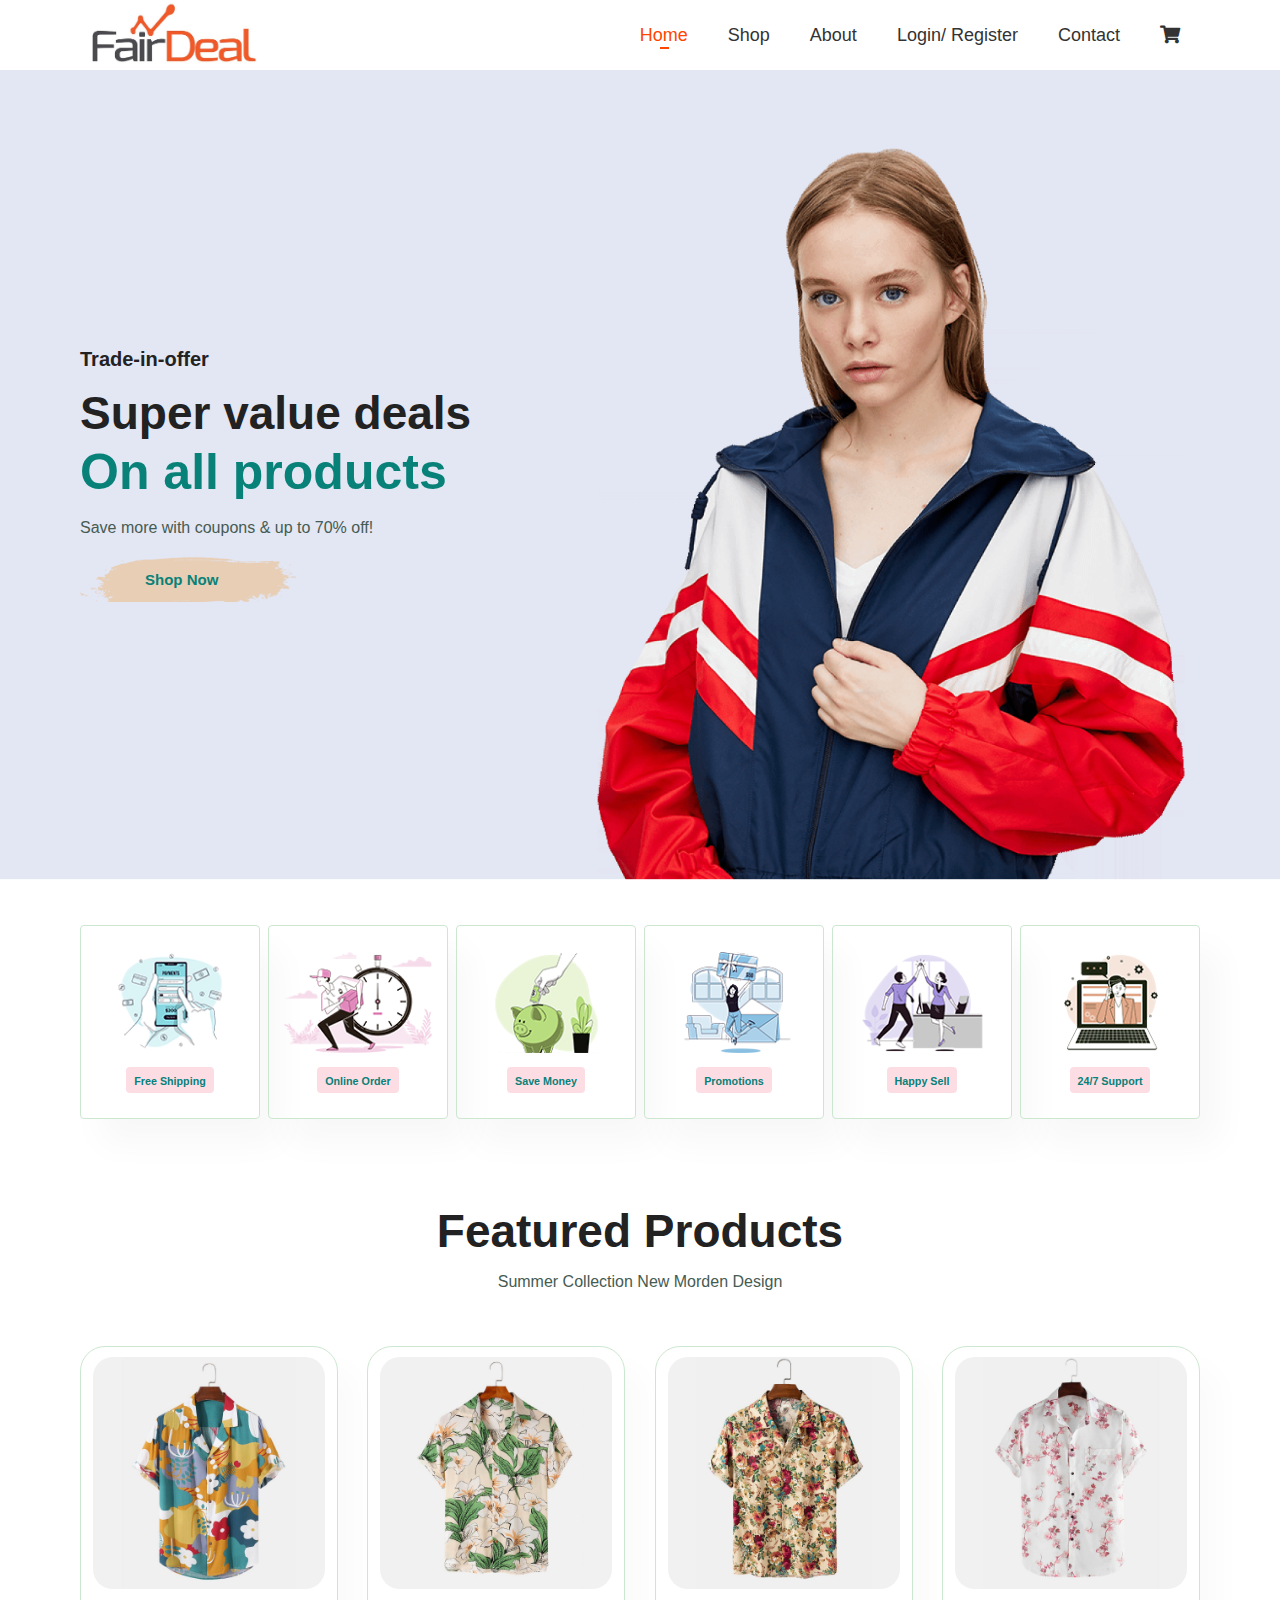
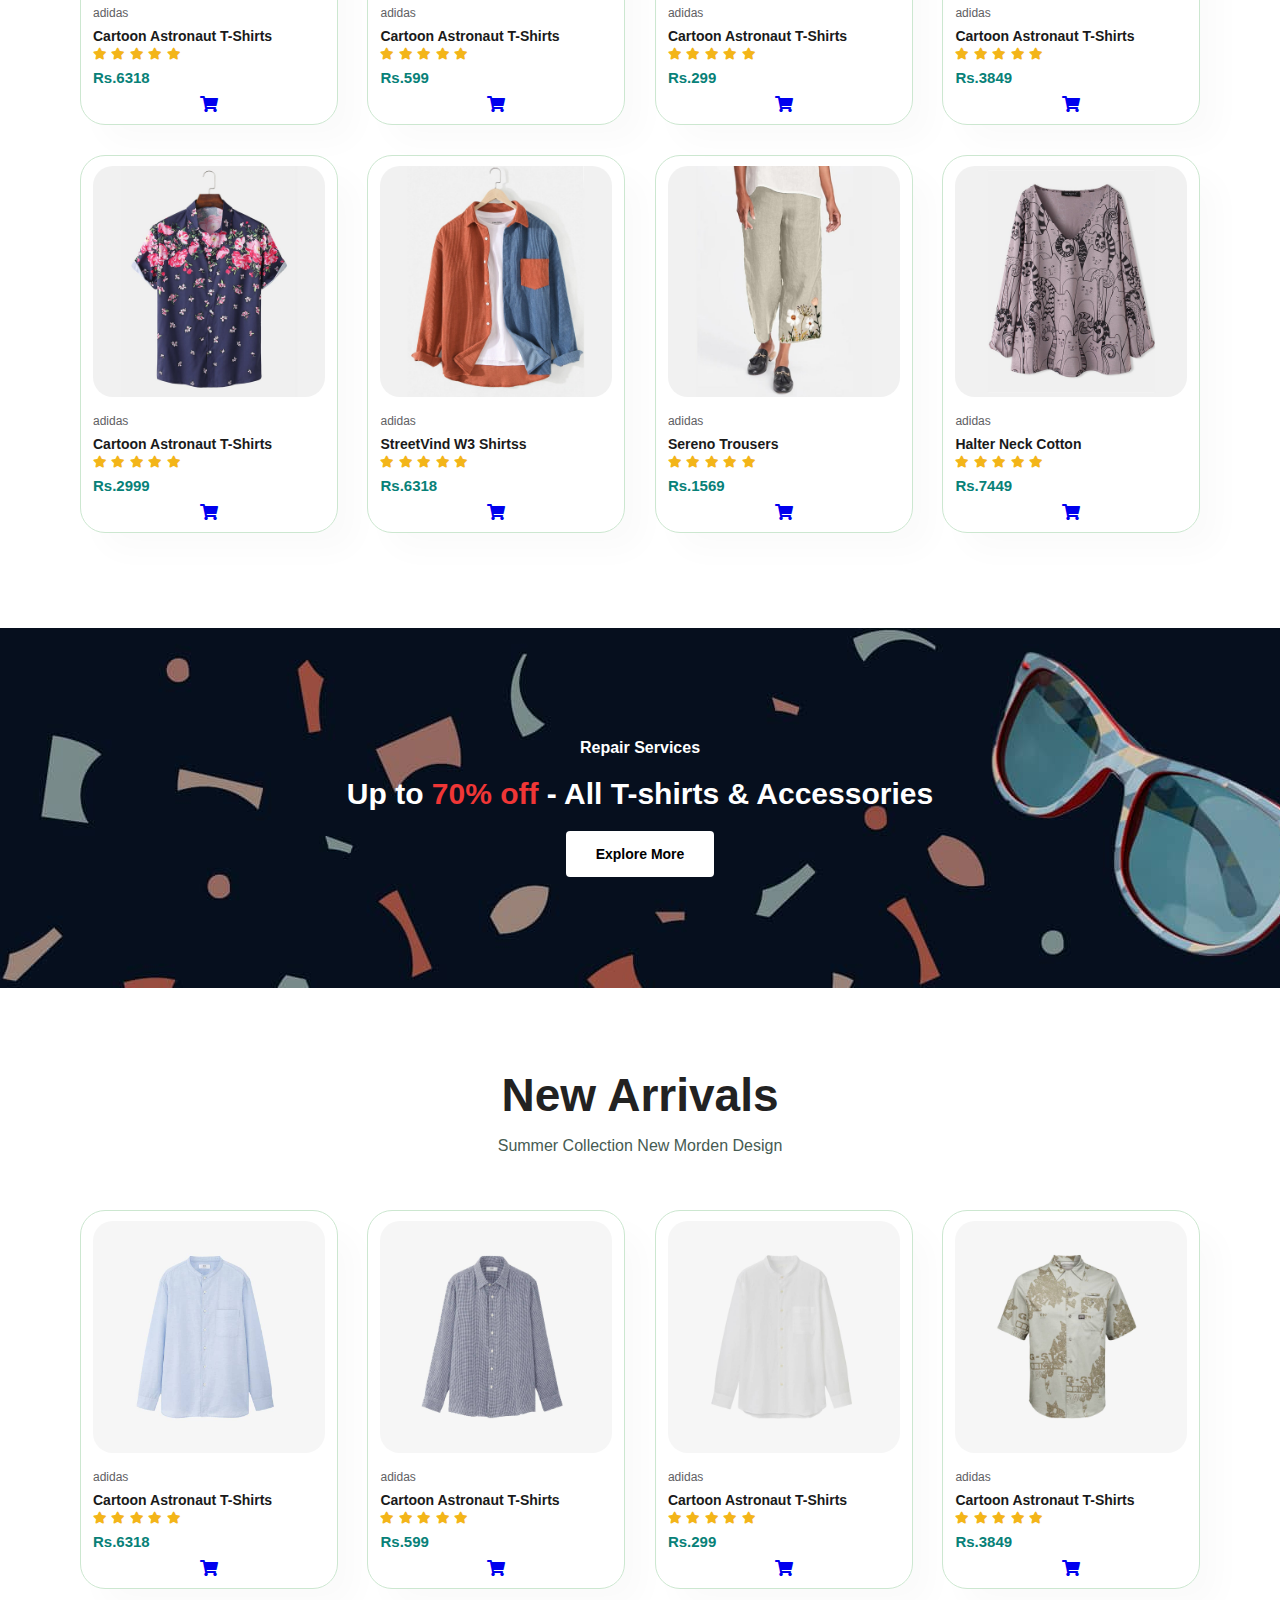
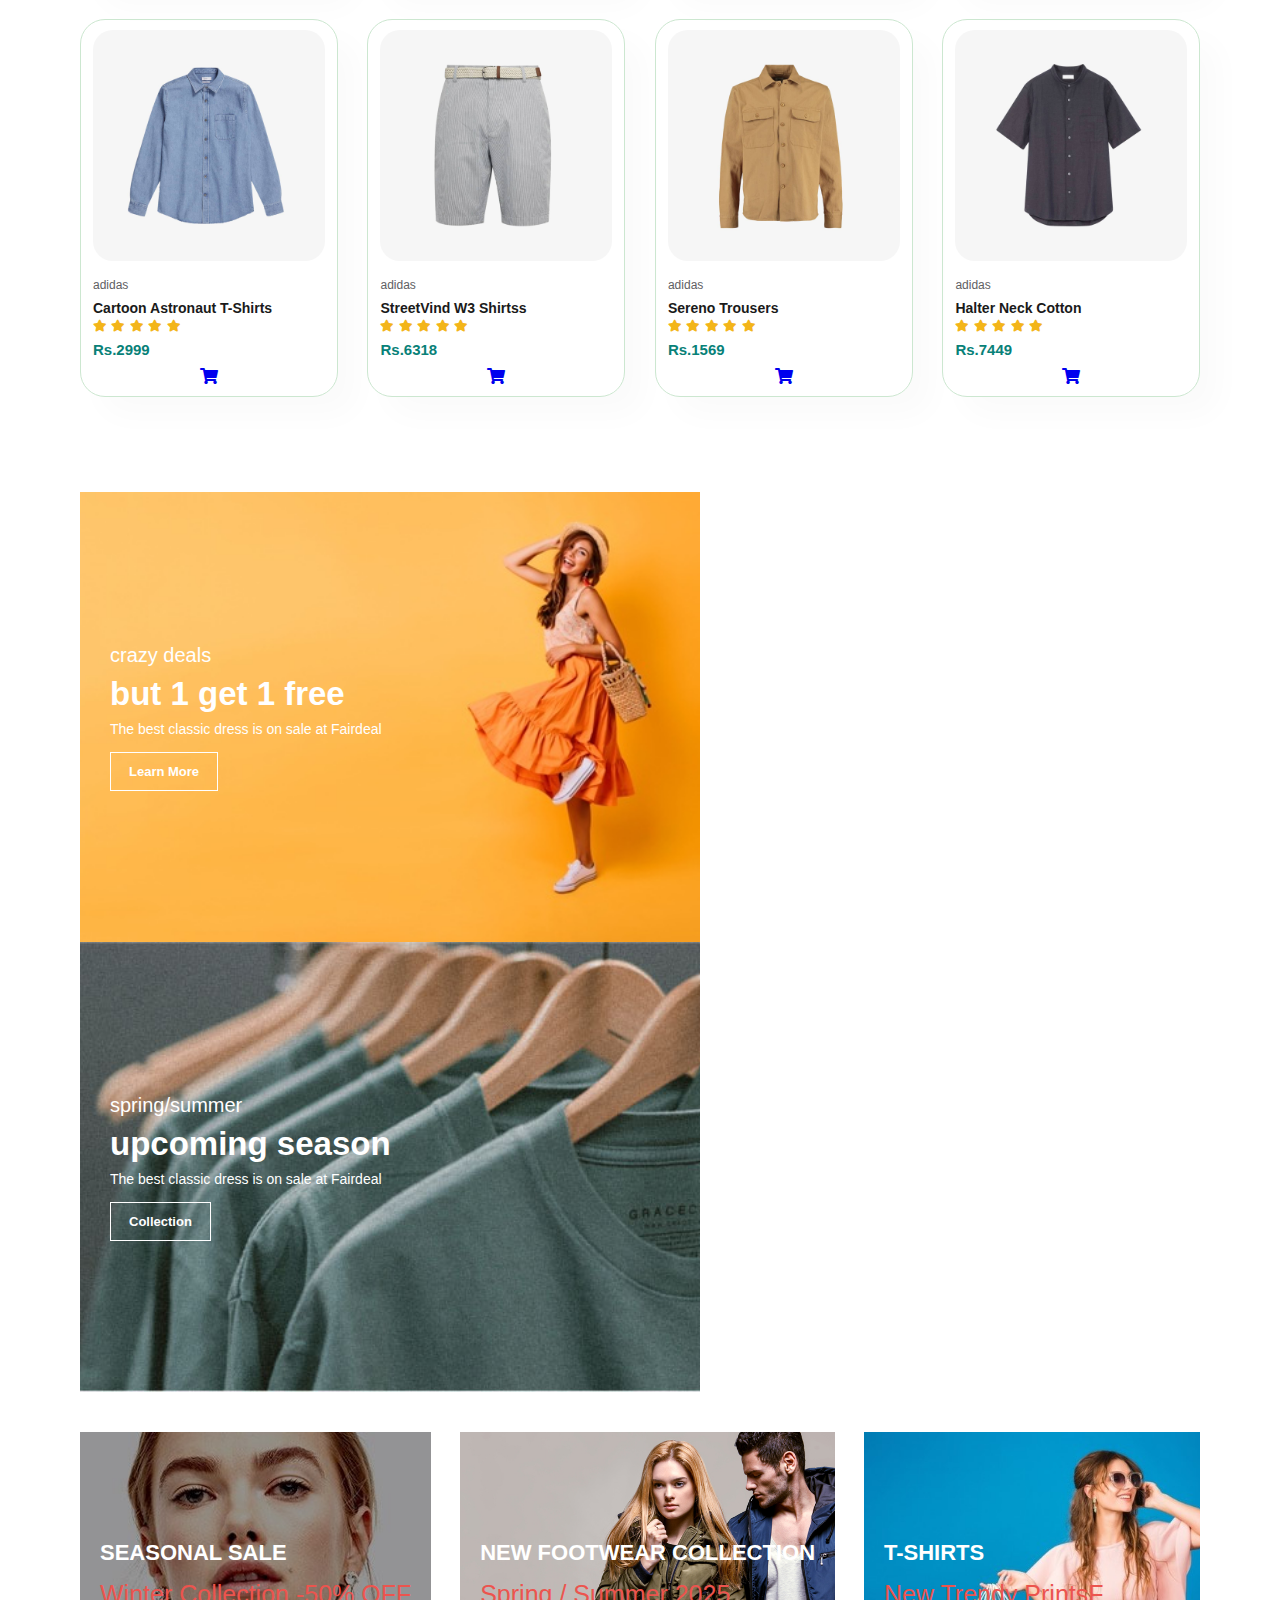
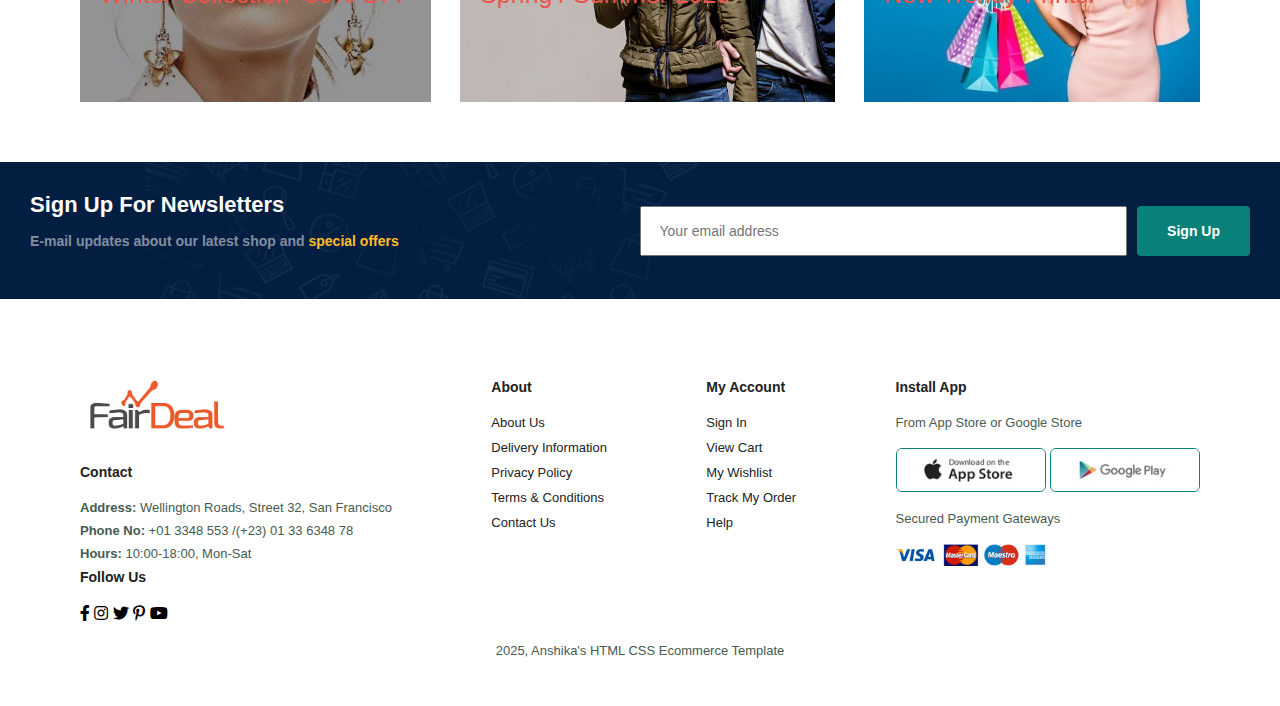
<file: index.html>
<!DOCTYPE html>
<html lang="en">

<head>
    <meta charset="UTF-8">
    <meta http-equiv="X-UA-Compatible" content="IE=edge">
    <meta name="viewport" content="width=device-width, initial-scarled=1.0">
    <title>Fairdeal Website</title>
    <link rel="stylesheet" href="https://cdnjs.cloudflare.com/ajax/libs/font-awesome/5.15.4/css/all.min.css" />
    <link rel="stylesheet" href="style.css">

</head>
<body>
    <section id="header">
        <a href="#"><img src="images/logo.jpg" class="logo" alt=""</a>

        <div>
            <nav class="navbar">
            <ul>
                <li><a class="active" href="index.html">Home</a></li>
                <li><a href="shop.html">Shop</a></li>
                <li><a href="blog.html">About</a></li>
                <li><a href="about.html">Login/ Register</a></li>
                <li><a href="contact.html">Contact</a></li>
                <li><a href="cart.html"><i class="fas fa-shopping-cart"></i>
                </a></li>
            </ul>
        </nav>
        </div>
    </section>

    <section id="hero">
        <h4>Trade-in-offer</h4>
        <h2>Super value deals</h2>
        <h1>On all products</h1>
        <p>Save more with coupons & up to 70% off!</p>
        <button>Shop Now</button>
    </section>


    <section id="feature" class="section-p1">
        <div class="fe-box">
            <img src="images/f1.png" alt="Free Shipping">
            <h6>Free Shipping</h6>
        </div>
        <div class="fe-box">
            <img src="images/f2.png" alt="Online Order">
            <h6>Online Order</h6>
        </div>
        <div class="fe-box">
            <img src="images/f3.png" alt="Save Money">
            <h6>Save Money</h6>
        </div>
        <div class="fe-box">
            <img src="images/f4.png" alt="Promotions">
            <h6>Promotions</h6>
        </div>
        <div class="fe-box">
            <img src="images/f5.png" alt="Happy Sell">
            <h6>Happy Sell</h6>
        </div>
        <div class="fe-box">
            <img src="images/f6.png" alt="24/7 Support">
            <h6>24/7 Support</h6>
        </div>
    </section>

    <section id="product1" class="section-p1">
        <h2>Featured Products</h2>
        <p>Summer Collection New Morden Design</p>
        <div class="pro-container">
            <div class="pro">
                <img src="features/f1 (1).jpg" alt="">
                <div class="des">
                    <span>adidas</span>
                    <h5>Cartoon Astronaut T-Shirts</h5>
                    <div class="star">
                        <i class="fas fa-star"></i>
                        <i class="fas fa-star"></i>
                        <i class="fas fa-star"></i>
                        <i class="fas fa-star"></i>
                        <i class="fas fa-star"></i>
                    </div>
                    <h4>Rs.6318</h4>
                </div>
                <a href="#"><i class="fas fa-shopping-cart"></i>
                </a>
            </div>
            <div class="pro">
                <img src="features/f2.jpg" alt="">
                <div class="des">
                    <span>adidas</span>
                    <h5>Cartoon Astronaut T-Shirts</h5>
                    <div class="star">
                        <i class="fas fa-star"></i>
                        <i class="fas fa-star"></i>
                        <i class="fas fa-star"></i>
                        <i class="fas fa-star"></i>
                        <i class="fas fa-star"></i>
                    </div>
                    <h4>Rs.599</h4>
                </div>
                <a href="#"><i class="fas fa-shopping-cart"></i>
                </a>
            </div>

            <div class="pro">
                <img src="features/f3.jpg" alt="">
                <div class="des">
                    <span>adidas</span>
                    <h5>Cartoon Astronaut T-Shirts</h5>
                    <div class="star">
                        <i class="fas fa-star"></i>
                        <i class="fas fa-star"></i>
                        <i class="fas fa-star"></i>
                        <i class="fas fa-star"></i>
                        <i class="fas fa-star"></i>
                    </div>
                    <h4>Rs.299</h4>
                </div>
                <a href="#"><i class="fas fa-shopping-cart"></i>
                </a>
            </div>

            <div class="pro">
                <img src="features/f4.jpg" alt="">
                <div class="des">
                    <span>adidas</span>
                    <h5>Cartoon Astronaut T-Shirts</h5>
                    <div class="star">
                        <i class="fas fa-star"></i>
                        <i class="fas fa-star"></i>
                        <i class="fas fa-star"></i>
                        <i class="fas fa-star"></i>
                        <i class="fas fa-star"></i>
                    </div>
                    <h4>Rs.3849</h4>
                </div>
                <a href="#"><i class="fas fa-shopping-cart "></i>
                </a>
            </div>

            <div class="pro">
                <img src="features/f5.jpg" alt="">
                <div class="des">
                    <span>adidas</span>
                    <h5>Cartoon Astronaut T-Shirts</h5>
                    <div class="star">
                        <i class="fas fa-star"></i>
                        <i class="fas fa-star"></i>
                        <i class="fas fa-star"></i>
                        <i class="fas fa-star"></i>
                        <i class="fas fa-star"></i>
                    </div>
                    <h4>Rs.2999</h4>
                </div>
                <a href="#"><i class="fas fa-shopping-cart"></i>
                </a>
            </div>

            <div class="pro">
                <img src="features/f6.jpg" alt="">
                <div class="des">
                    <span>adidas</span>
                    <h5>StreetVind W3 Shirtss</h5>
                    <div class="star">
                        <i class="fas fa-star"></i>
                        <i class="fas fa-star"></i>
                        <i class="fas fa-star"></i>
                        <i class="fas fa-star"></i>
                        <i class="fas fa-star"></i>
                    </div>
                    <h4>Rs.6318</h4>
                </div>
                <a href="#"><i class="fas fa-shopping-cart"></i>
                </a>
            </div>

            <div class="pro">
                <img src="features/f7.jpg" alt="">
                <div class="des">
                    <span>adidas</span>
                    <h5>Sereno Trousers</h5>
                    <div class="star">
                        <i class="fas fa-star"></i>
                        <i class="fas fa-star"></i>
                        <i class="fas fa-star"></i>
                        <i class="fas fa-star"></i>
                        <i class="fas fa-star"></i>
                    </div>
                    <h4>Rs.1569</h4>
                </div>
                <a href="#"><i class="fas fa-shopping-cart"></i>
                </a>
            </div>

            <div class="pro">
                <img src="features/f8.jpg" alt="">
                <div class="des">
                    <span>adidas</span>
                    <h5>Halter Neck Cotton</h5>
                    <div class="star">
                        <i class="fas fa-star"></i>
                        <i class="fas fa-star"></i>
                        <i class="fas fa-star"></i>
                        <i class="fas fa-star"></i>
                        <i class="fas fa-star"></i>
                    </div>
                    <h4>Rs.7449</h4>
                </div>
                <a href="#"><i class="fas fa-shopping-cart"></i>
                </a>
            </div>
        </div>
    </section>
    
    <section id="banner" class="section-m1">
        <h4>Repair Services</h4>
        <h2>Up to <span>70% off</span> - All T-shirts & Accessories</h2>
        <button class="normal">Explore More</button>
    </section>

    <section id="product1" class="section-p1">
        <h2>New Arrivals</h2>
        <p>Summer Collection New Morden Design</p>
        <div class="pro-container">
            <div class="pro">
                <img src="products/n1.jpg" alt="">
                <div class="des">
                    <span>adidas</span>
                    <h5>Cartoon Astronaut T-Shirts</h5>
                    <div class="star">
                        <i class="fas fa-star"></i>
                        <i class="fas fa-star"></i>
                        <i class="fas fa-star"></i>
                        <i class="fas fa-star"></i>
                        <i class="fas fa-star"></i>
                    </div>
                    <h4>Rs.6318</h4>
                </div>
                <a href="#"><i class="fas fa-shopping-cart"></i>
                </a>
            </div>
            <div class="pro">
                <img src="products/n2.jpg" alt="">
                <div class="des">
                    <span>adidas</span>
                    <h5>Cartoon Astronaut T-Shirts</h5>
                    <div class="star">
                        <i class="fas fa-star"></i>
                        <i class="fas fa-star"></i>
                        <i class="fas fa-star"></i>
                        <i class="fas fa-star"></i>
                        <i class="fas fa-star"></i>
                    </div>
                    <h4>Rs.599</h4>
                </div>
                <a href="#"><i class="fas fa-shopping-cart"></i>
                </a>
            </div>

            <div class="pro">
                <img src="products/n3.jpg" alt="">
                <div class="des">
                    <span>adidas</span>
                    <h5>Cartoon Astronaut T-Shirts</h5>
                    <div class="star">
                        <i class="fas fa-star"></i>
                        <i class="fas fa-star"></i>
                        <i class="fas fa-star"></i>
                        <i class="fas fa-star"></i>
                        <i class="fas fa-star"></i>
                    </div>
                    <h4>Rs.299</h4>
                </div>
                <a href="#"><i class="fas fa-shopping-cart"></i>
                </a>
            </div>

            <div class="pro">
                <img src="products/n4.jpg" alt="">
                <div class="des">
                    <span>adidas</span>
                    <h5>Cartoon Astronaut T-Shirts</h5>
                    <div class="star">
                        <i class="fas fa-star"></i>
                        <i class="fas fa-star"></i>
                        <i class="fas fa-star"></i>
                        <i class="fas fa-star"></i>
                        <i class="fas fa-star"></i>
                    </div>
                    <h4>Rs.3849</h4>
                </div>
                <a href="#"><i class="fas fa-shopping-cart "></i>
                </a>
            </div>

            <div class="pro">
                <img src="products/n5.jpg" alt="">
                <div class="des">
                    <span>adidas</span>
                    <h5>Cartoon Astronaut T-Shirts</h5>
                    <div class="star">
                        <i class="fas fa-star"></i>
                        <i class="fas fa-star"></i>
                        <i class="fas fa-star"></i>
                        <i class="fas fa-star"></i>
                        <i class="fas fa-star"></i>
                    </div>
                    <h4>Rs.2999</h4>
                </div>
                <a href="#"><i class="fas fa-shopping-cart"></i>
                </a>
            </div>

            <div class="pro">
                <img src="products/n6.jpg" alt="">
                <div class="des">
                    <span>adidas</span>
                    <h5>StreetVind W3 Shirtss</h5>
                    <div class="star">
                        <i class="fas fa-star"></i>
                        <i class="fas fa-star"></i>
                        <i class="fas fa-star"></i>
                        <i class="fas fa-star"></i>
                        <i class="fas fa-star"></i>
                    </div>
                    <h4>Rs.6318</h4>
                </div>
                <a href="#"><i class="fas fa-shopping-cart"></i>
                </a>
            </div>

            <div class="pro">
                <img src="products/n7.jpg" alt="">
                <div class="des">
                    <span>adidas</span>
                    <h5>Sereno Trousers</h5>
                    <div class="star">
                        <i class="fas fa-star"></i>
                        <i class="fas fa-star"></i>
                        <i class="fas fa-star"></i>
                        <i class="fas fa-star"></i>
                        <i class="fas fa-star"></i>
                    </div>
                    <h4>Rs.1569</h4>
                </div>
                <a href="#"><i class="fas fa-shopping-cart"></i>
                </a>
            </div>

            <div class="pro">
                <img src="products/n8.jpg" alt="">
                <div class="des">
                    <span>adidas</span>
                    <h5>Halter Neck Cotton</h5>
                    <div class="star">
                        <i class="fas fa-star"></i>
                        <i class="fas fa-star"></i>
                        <i class="fas fa-star"></i>
                        <i class="fas fa-star"></i>
                        <i class="fas fa-star"></i>
                    </div>
                    <h4>Rs.7449</h4>
                </div>
                <a href="#"><i class="fas fa-shopping-cart"></i>
                </a>
            </div>
        </div>
    </section>

    <section id="sm-banner" class="section-p1">
        <div class="banner-box">
            <h4>crazy deals</h4>
            <h2>but 1 get 1 free</h2>
            <span>The best classic dress is on sale at Fairdeal</span>
            <button class="white">Learn More</button>
        </div>
        <div class="banner-box banner-box2">
            <h4>spring/summer</h4>
            <h2>upcoming season</h2>
            <span>The best classic dress is on sale at Fairdeal</span>
            <button class="white">Collection</button>
        </div>
    </section>

    <section id="banner3">
        <div class="banner-box">
            <h2>SEASONAL SALE</h2>
            <h3>Winter Collection -50% OFF</h3>
        </div>
        <div class="banner-box banner-box2">
            <h2>NEW FOOTWEAR COLLECTION</h2>
            <h3>Spring / Summer 2025</h3>
        </div>
        <div class="banner-box banner-box3">
            <h2>T-SHIRTS</h2>
            <h3>New Trendy PrintsF</h3>
        </div>
    </section>

    <section id="newsletter" class="section-p1 section-m1">
        <div class="newstext">
            <h4>Sign Up For Newsletters</h4>
            <p>E-mail updates about our latest shop and <span>special offers</span></p>
        </div>
        <div class="form">
            <input type="text" placeholder="Your email address">
            <button class="normal">Sign Up</button>
        </div>
    </section>
    
    <footer class="section-p1">
        <div class="col">
            <img class="logo" src="images/logo.jpg" alt="">
            <h4>Contact</h4>
            <p><strong>Address: </strong> Wellington Roads, Street 32, San Francisco</p>
            <p><strong>Phone No: </strong> +01 3348 553 /(+23) 01 33 6348 78</p>
            <p><strong>Hours: </strong> 10:00-18:00, Mon-Sat</p>
            <div class="Follow Us">
                <h4>Follow Us</h4>
                <div class="icon">
                    <i class="fab fa-facebook-f"></i>
                    <i class="fab fa-instagram"></i>
                    <i class="fab fa-twitter"></i>
                    <i class="fab fa-pinterest-p"></i>
                    <i class="fab fa-youtube"></i>
                </div>
            </div>
        </div>
        <div class="col">
            <h4>About</h4>
            <a href="#">About Us</a>
            <a href="#">Delivery Information</a>
            <a href="#">Privacy Policy</a>
            <a href="#">Terms & Conditions</a>
            <a href="#">Contact Us</a>
        </div>

        <div class="col">
            <h4>My Account</h4>
            <a href="#">Sign In</a>
            <a href="#">View Cart</a>
            <a href="#">My Wishlist</a>
            <a href="#">Track My Order</a>
            <a href="#">Help</a>
        </div>

        <div class="col insatll">
             <h4>Install App</h4>
             <p>From App Store or Google Store</p>
             <div class="row">
                <img src="images/app.jpg" alt="">
                <img src="images/play.jpg" alt="">
             </div>
             <p>Secured Payment Gateways</p>
             <img src="images/pay.png" alt="">
        </div>
        <div class="copyright">
            <p> 2025, Anshika's HTML CSS Ecommerce Template</p>
        </div>
    </footer>
    

    <script src="script.js"></script>
</body>

</html>
</file>
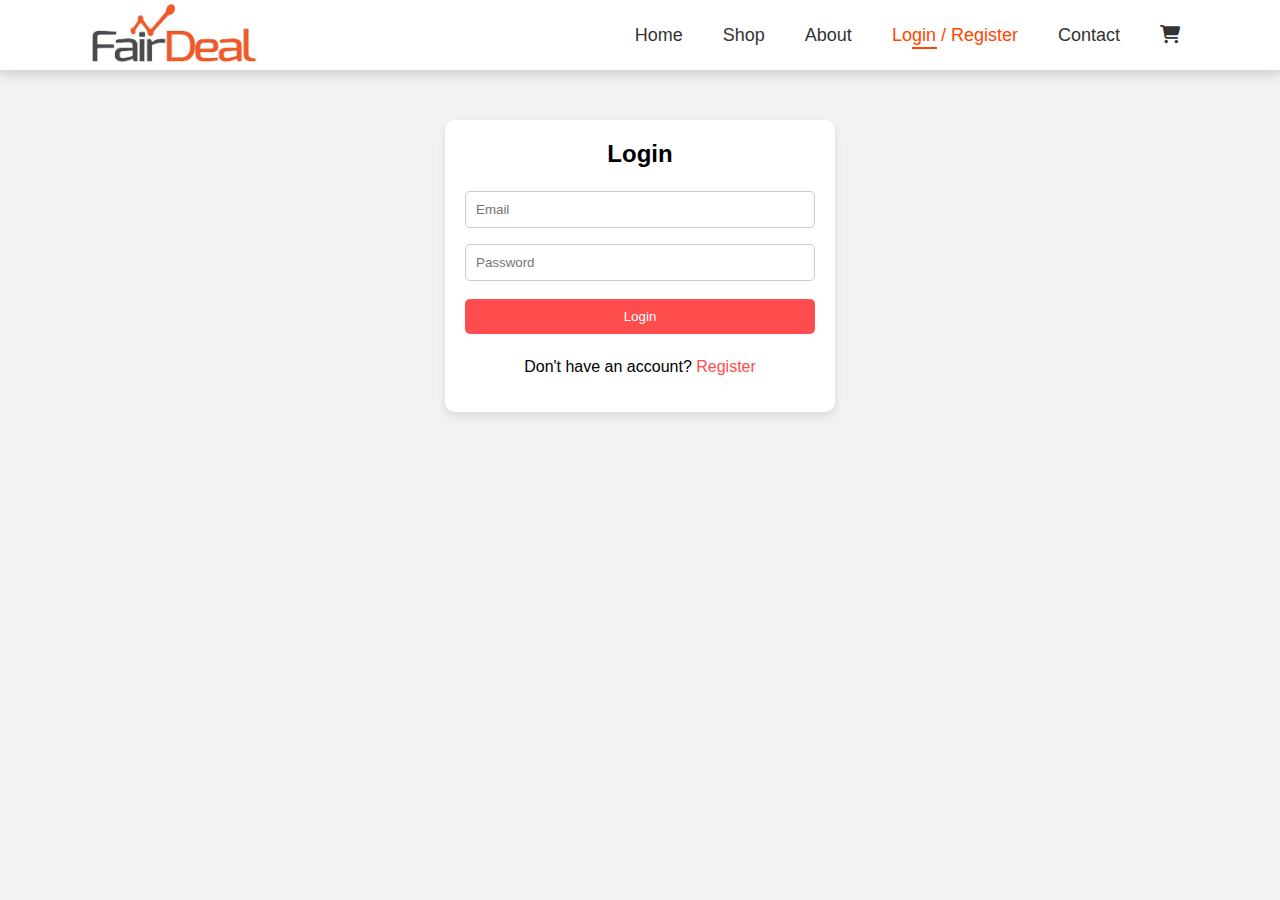
<file: about.html>
<!DOCTYPE html>
<html lang="en">
<head>
  <meta charset="UTF-8" />
  <meta name="viewport" content="width=device-width, initial-scale=1.0"/>
  <title>Login / Register</title>

  <!-- Font Awesome सिर्फ cart icon के लिए (optional) -->
  <link rel="stylesheet" href="https://cdnjs.cloudflare.com/ajax/libs/font-awesome/6.5.0/css/all.min.css"/>

  <style>
    body { font-family: Arial, sans-serif; background:#f2f2f2; margin:0; }
    /* Header / Navbar */
    #header {
      display:flex; align-items:center; justify-content:space-between;
      padding:20px 80px; background:#fff;
      box-shadow:0 5px 10px rgba(0,0,0,0.15); z-index:999; height:70px; box-sizing:border-box;
    }
    .logo { width:183px; height:auto; display:block; object-fit:contain; }
    .navbar { display:flex; align-items:center; justify-content:center; }
    .navbar ul { list-style:none; padding:0 20px; display:flex; gap:40px; margin:0; }
    .navbar ul a {
      text-decoration:none; color:#333; font-weight:500; font-size:18px; transition:color .3s;
      position:relative;
    }
    .navbar ul a:hover, .navbar ul a.active { color:#ff4500; }
    .navbar ul a:hover::after, .navbar ul a.active::after {
      content:""; width:20%; height:2px; background:#ff4500; position:absolute; bottom:-4px; left:20px;
    }

    /* Auth Card */
    .container {
      background:#fff; padding:20px; border-radius:10px; width:350px;
      box-shadow:0 4px 10px rgba(0,0,0,0.1); margin:50px auto;
    }
    h2 { text-align:center; margin:0 0 15px; }
    form { display:flex; flex-direction:column; }
    input {
      margin:8px 0; padding:10px; border:1px solid #ccc; border-radius:5px;
    }
    button {
      margin-top:10px; padding:10px; background:#ff4d4d; border:none; color:#fff;
      cursor:pointer; border-radius:5px;
    }
    button:hover { background:#e60000; }
    .switch { text-align:center; margin-top:10px; }
    .switch a { color:#ff4d4d; cursor:pointer; text-decoration:none; }
    .msg { font-size:14px; text-align:center; margin-top:8px; }
    .msg.ok { color:green; }
    .msg.err { color:#d10000; }
  </style>
</head>
<body>

  <!-- Navbar -->
  <section id="header">
    <a href="index.html">
      <img src="images/logo.jpg" class="logo" alt="Fairdeal logo"/>
    </a>
    <nav class="navbar">
      <ul>
        <li><a href="index.html">Home</a></li>
        <li><a href="shop.html">Shop</a></li>
        <li><a href="blog.html">About</a></li>
        <li><a class="active" href="about.html">Login / Register</a></li>
        <li><a href="contact.html">Contact</a></li>
        <li id="cart-icon"><a href="cart.html"><i class="fas fa-shopping-cart"></i></a></li>
      </ul>
    </nav>
  </section>

  <!-- Auth Card -->
  <div class="container">
    <h2 id="form-title">Login</h2>

    <!-- Login Form -->
    <form id="login-form" autocomplete="on">
      <input id="login-email" type="email" placeholder="Email" required />
      <input id="login-pass" type="password" placeholder="Password" required />
      <button type="submit">Login</button>
      <div id="login-msg" class="msg"></div>
    </form>

    <!-- Register Form -->
    <form id="register-form" style="display:none;" autocomplete="on">
      <input id="reg-name" type="text" placeholder="Full Name" required />
      <input id="reg-email" type="email" placeholder="Email" required />
      <input id="reg-pass" type="password" placeholder="Password" required />
      <button type="submit">Register</button>
      <div id="reg-msg" class="msg"></div>
    </form>

    <div class="switch">
      <p id="switch-text">Don't have an account? <a id="go-register">Register</a></p>
    </div>
  </div>

  <script>
   // ---------- Form toggle ----------
const loginForm   = document.getElementById('login-form');
const registerForm= document.getElementById('register-form');
const formTitle   = document.getElementById('form-title');
const switchText  = document.getElementById('switch-text');
const goRegister  = document.getElementById('go-register');

function showRegister() {
  loginForm.style.display = 'none';
  registerForm.style.display = 'block';
  formTitle.innerText = 'Register';
  switchText.innerHTML = 'Already have an account? <a id="go-login">Login</a>';
  document.getElementById('go-login').addEventListener('click', showLogin);
}

function showLogin() {
  registerForm.style.display = 'none';
  loginForm.style.display = 'block';
  formTitle.innerText = 'Login';
  switchText.innerHTML = 'Don\'t have an account? <a id="go-register">Register</a>';
  document.getElementById('go-register').addEventListener('click', showRegister);
}

goRegister.addEventListener('click', showRegister);

// ---------- सिर्फ एक बार यहाँ URL डालो ----------
const scriptURL = "https://script.google.com/macros/s/AKfycbz8V6TJ4xtrUHEmTxp6TtDQoQSuXW0Ar8e7aQnoJ1w92YFYd87Pk0FmCYyuYrYQAo_RFw/exec";

// Helper: message दिखाना
function showMsg(el, text, ok=true) {
  el.className = 'msg ' + (ok ? 'ok' : 'err');
  el.textContent = text;
  setTimeout(() => { el.textContent = ''; }, 3000);
}

// ---------- Login Submit ----------
loginForm.addEventListener('submit', function(e) {
  e.preventDefault();
  const email = document.getElementById('login-email').value.trim();
  const password = document.getElementById('login-pass').value.trim();
  const msgEl = document.getElementById('login-msg');

  if (!scriptURL) {
    showMsg(msgEl, 'Please set your Web App URL in scriptURL!', false);
    return;
  }

  fetch(scriptURL, {
    method: 'POST',
    mode: 'no-cors',
    body: JSON.stringify({ name:"", email, password, type:"Login" })
  })
  .then(() => {
    showMsg(msgEl, 'Login submitted! (saved to Google Sheet)');
    this.reset();
    // सफल login के बाद redirect कर सकते हो:
    // window.location.href = 'index.html';
  })
  .catch(() => showMsg(msgEl, 'Network error. Try again!', false));
});

// ---------- Register Submit ----------
registerForm.addEventListener('submit', function(e) {
  e.preventDefault();
  const name  = document.getElementById('reg-name').value.trim();
  const email = document.getElementById('reg-email').value.trim();
  const password = document.getElementById('reg-pass').value.trim();
  const msgEl = document.getElementById('reg-msg');

  if (!scriptURL) {
    showMsg(msgEl, 'Please set your Web App URL in scriptURL!', false);
    return;
  }

  fetch(scriptURL, {
    method: 'POST',
    mode: 'no-cors',
    body: JSON.stringify({ name, email, password, type:"Register" })
  })
  .then(() => {
    showMsg(msgEl, 'Registered! (saved to Google Sheet)');
    this.reset();
    showLogin();
  })
  .catch(() => showMsg(msgEl, 'Network error. Try again!', false));
});

  </script>
</body>
</html>
</file>
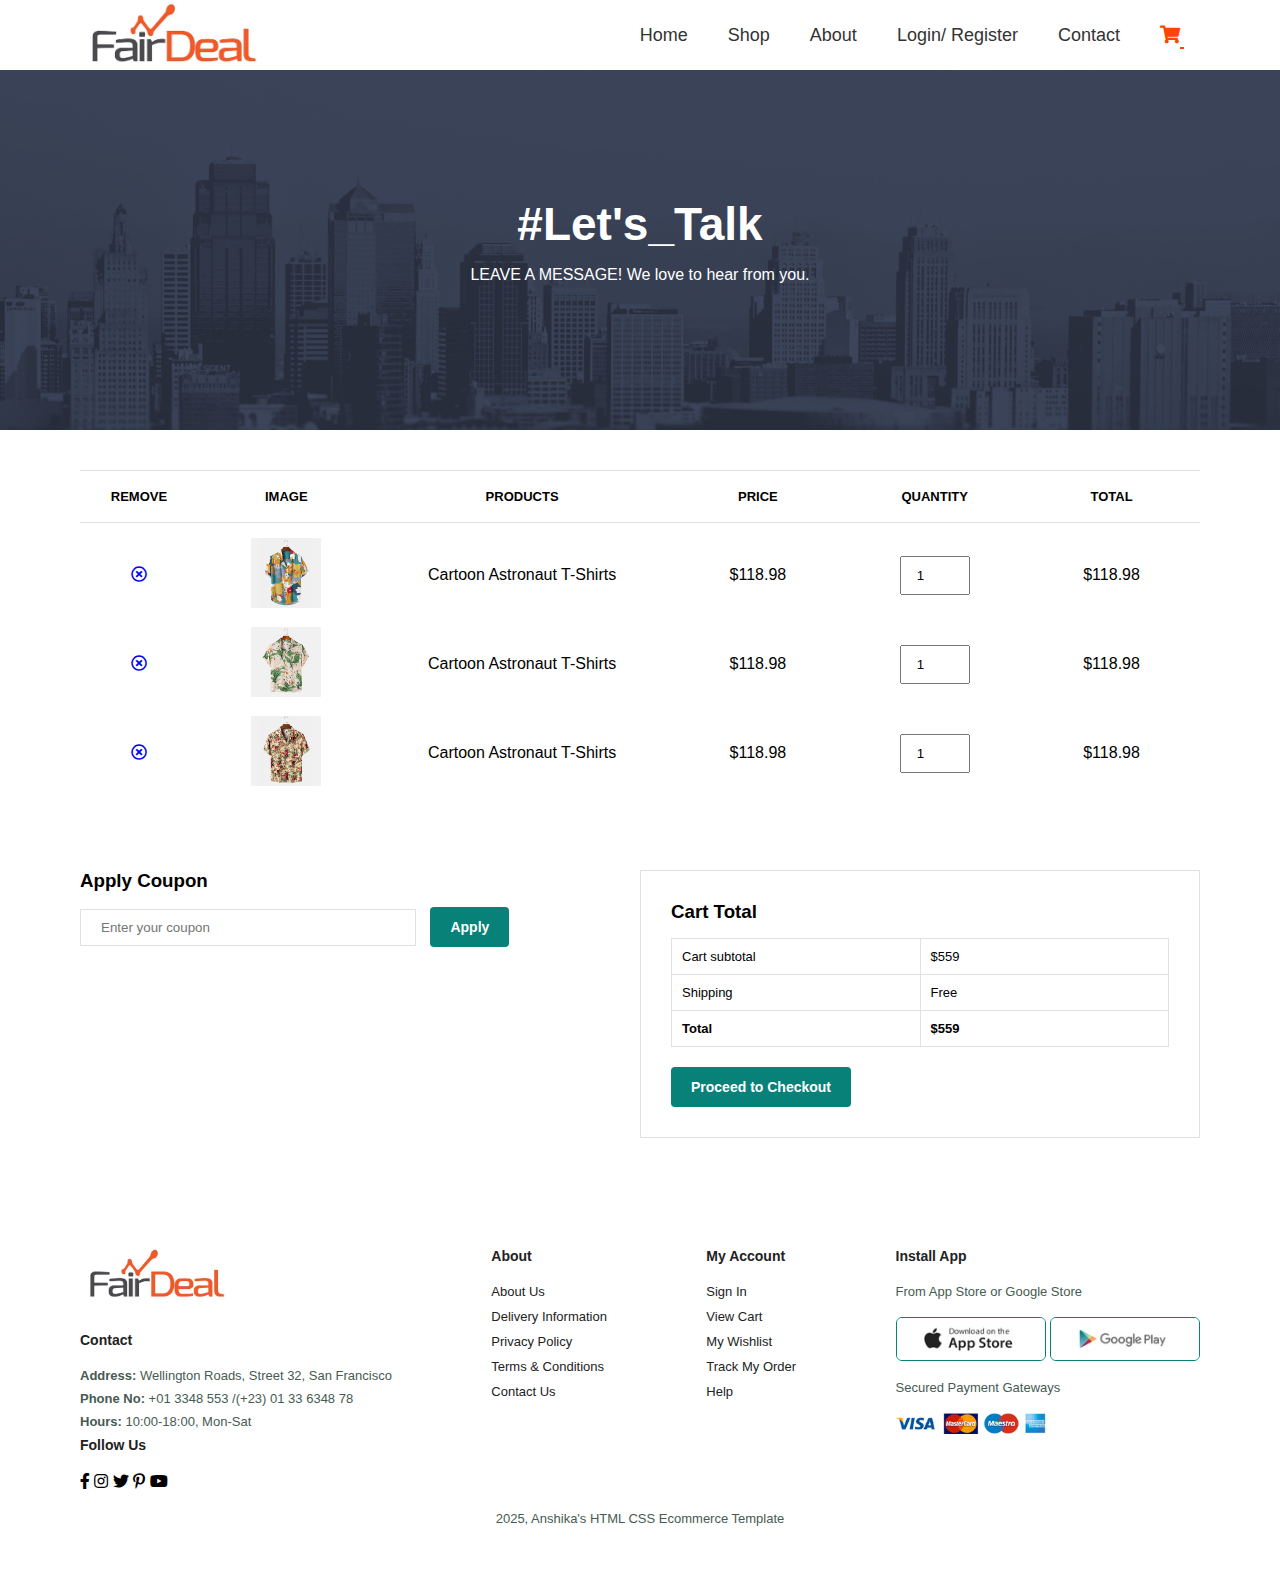
<file: cart.html>
<!DOCTYPE html>
<html lang="en">

<head>
    <meta charset="UTF-8">
    <meta http-equiv="X-UA-Compatible" content="IE=edge">
    <meta name="viewport" content="width=device-width, initial-scarled=1.0">
    <title>Fairdeal Website</title>
    <link rel="stylesheet" href="https://cdnjs.cloudflare.com/ajax/libs/font-awesome/5.15.4/css/all.min.css" />
    <link rel="stylesheet" href="style.css">

</head>
<body>
    <section id="header">
        <a href="#"><img src="images/logo.jpg" class="logo" alt=""</a>

        <div>
            <nav class="navbar">
            <ul>
                <li><a href="index.html">Home</a></li>
                <li><a href="shop.html">Shop</a></li>
                <li><a href="blog.html">About</a></li>
                <li><a href="about.html">Login/ Register</a></li>
                <li><a href="contact.html">Contact</a></li>
                <li><a class="active " href="cart.html"><i class="fas fa-shopping-cart"></i>
                </a></li>
            </ul>
        </nav>
        </div>
    </section>

    <section id="page-header" class="about-header">
        
        <h2>#Let's_Talk</h2>
       
        <p>LEAVE A MESSAGE! We love to hear from you.</p>
        
    </section>

    <section id="cart" class="section-p1">
        <table width ="100%">
            <thead>
                <tr>
                    <td>Remove</td>
                    <td>Image</td>
                    <td>Products</td>
                    <td>Price</td>
                    <td>Quantity</td>
                    <td>Total</td>
                </tr>
            </thead>
           <tbody>
            <tr>
                <td><a href="#"><i class="far fa-times-circle"></i</a></td>
                    <td><img src="features/f1 (1).jpg" alt=""></td>
                    <td>Cartoon Astronaut T-Shirts</td>
                    <td>$118.98</td>
                    <td><input type="number" value="1"></td>
                    <td>$118.98</td>
            </tr>
               <tr>
                <td><a href="#"><i class="far fa-times-circle"></i</a></td>
                    <td><img src="features/f2.jpg" alt=""></td>
                    <td>Cartoon Astronaut T-Shirts</td>
                    <td>$118.98</td>
                    <td><input type="number" value="1"></td>
                    <td>$118.98</td>
            </tr>
               <tr>
                <td><a href="#"><i class="far fa-times-circle"></i</a></td>
                    <td><img src="features/f3.jpg" alt=""></td>
                    <td>Cartoon Astronaut T-Shirts</td>
                    <td>$118.98</td>
                    <td><input type="number" value="1"></td>
                    <td>$118.98</td>
            </tr>
           </tbody>
        </table>
    </section>

    <section id="cart-add" class="section-p1">
        <div id="coupon">
            <h3>Apply Coupon</h3>
            <div>
                <input type="text" placeholder="Enter your coupon">
                <button class="normal">Apply</button>
            </div>
        </div>
        <div id="subtotal">
            <h3>Cart Total</h3>
            <table>
                <tr>
                    <td>Cart subtotal</td>
                    <td>$559</td>
                </tr>
                <tr>
                    <td>Shipping</td>
                    <td>Free</td>
                </tr>
                <tr>
                    <td><strong>Total</strong></td>
                    <td><strong>$559</strong></td>
                </tr>
            </table>
            <button class="normal">Proceed to Checkout</button>
        </div>
    </section>

    <footer class="section-p1">
        <div class="col">
            <img class="logo" src="images/logo.jpg" alt="">
            <h4>Contact</h4>
            <p><strong>Address: </strong> Wellington Roads, Street 32, San Francisco</p>
            <p><strong>Phone No: </strong> +01 3348 553 /(+23) 01 33 6348 78</p>
            <p><strong>Hours: </strong> 10:00-18:00, Mon-Sat</p>
            <div class="Follow Us">
                <h4>Follow Us</h4>
                <div class="icon">
                    <i class="fab fa-facebook-f"></i>
                    <i class="fab fa-instagram"></i>
                    <i class="fab fa-twitter"></i>
                    <i class="fab fa-pinterest-p"></i>
                    <i class="fab fa-youtube"></i>
                </div>
            </div>
        </div>
        <div class="col">
            <h4>About</h4>
            <a href="#">About Us</a>
            <a href="#">Delivery Information</a>
            <a href="#">Privacy Policy</a>
            <a href="#">Terms & Conditions</a>
            <a href="#">Contact Us</a>
        </div>

        <div class="col">
            <h4>My Account</h4>
            <a href="#">Sign In</a>
            <a href="#">View Cart</a>
            <a href="#">My Wishlist</a>
            <a href="#">Track My Order</a>
            <a href="#">Help</a>
        </div>

        <div class="col insatll">
             <h4>Install App</h4>
             <p>From App Store or Google Store</p>
             <div class="row">
                <img src="images/app.jpg" alt="">
                <img src="images/play.jpg" alt="">
             </div>
             <p>Secured Payment Gateways</p>
             <img src="images/pay.png" alt="">
        </div>
        <div class="copyright">
            <p> 2025, Anshika's HTML CSS Ecommerce Template</p>
        </div>
    </footer>
    

    <script src="script.js"></script>
</body>

</html>
</file>
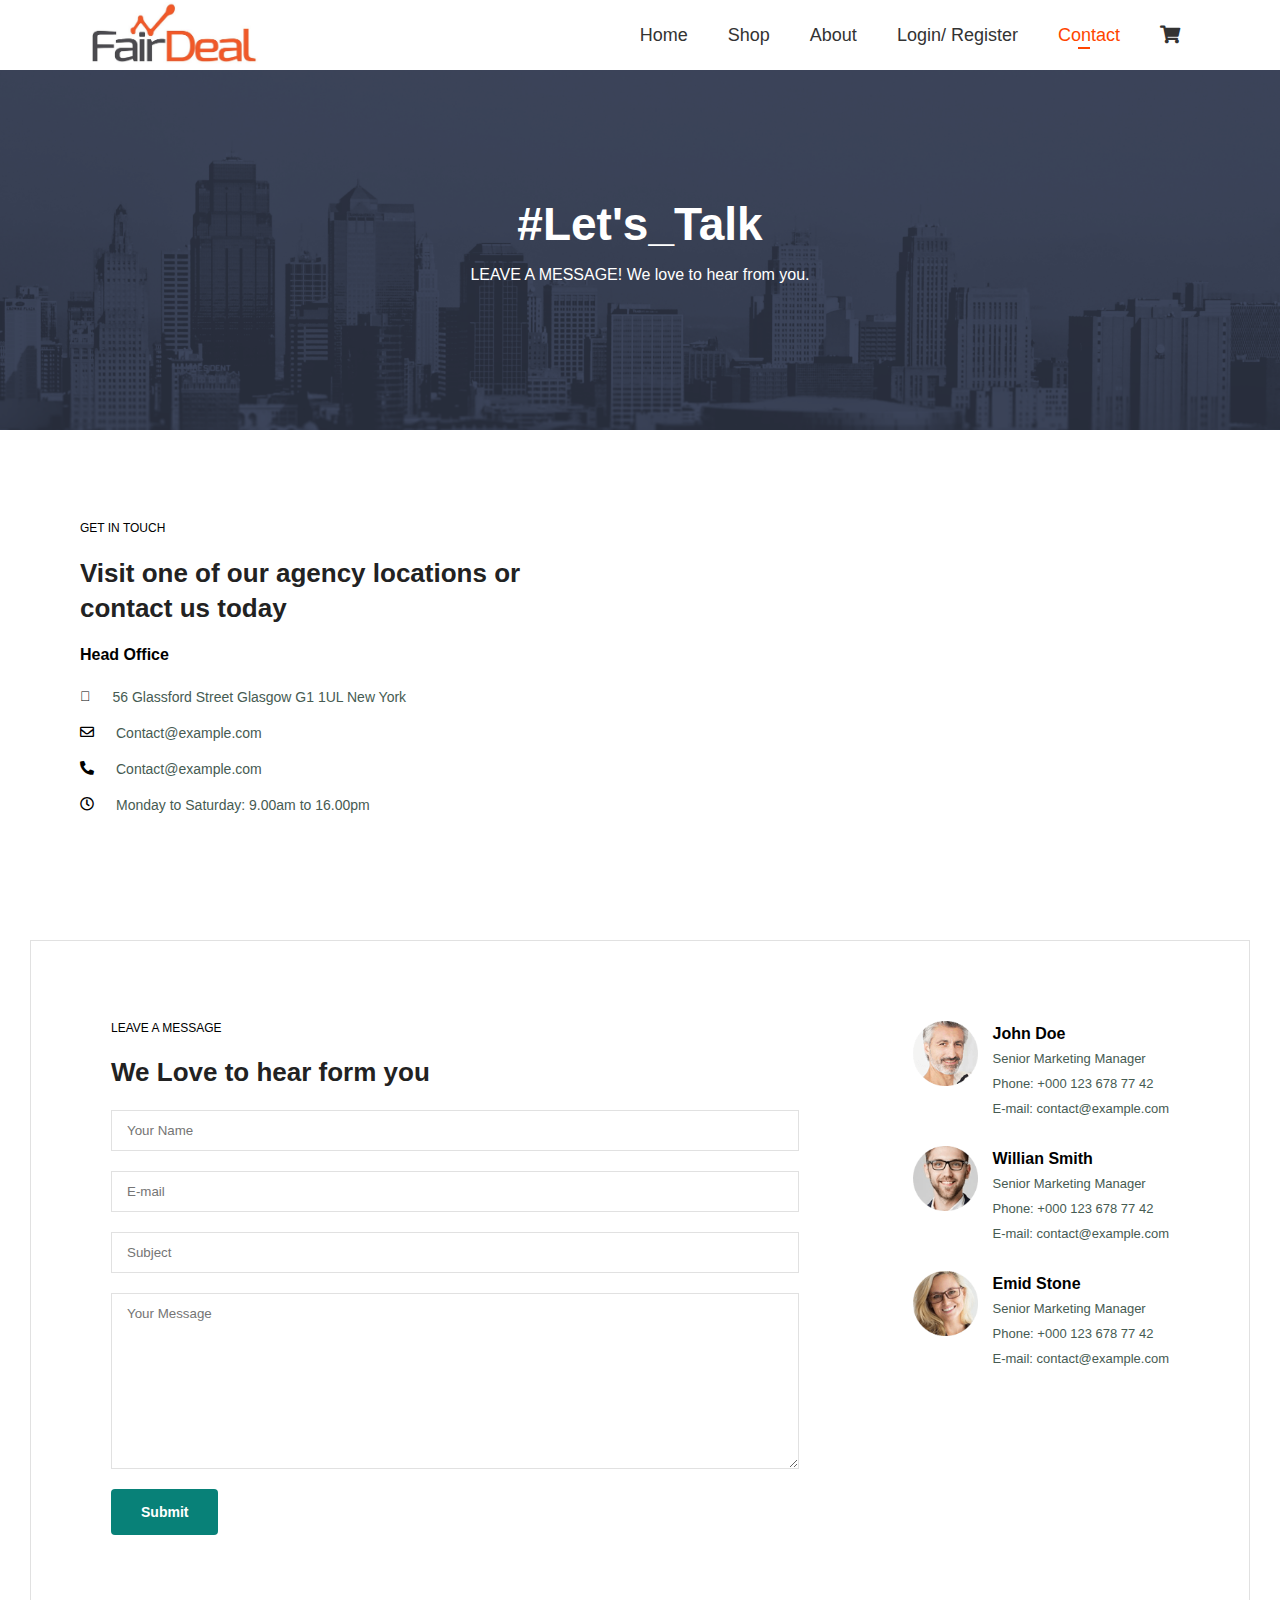
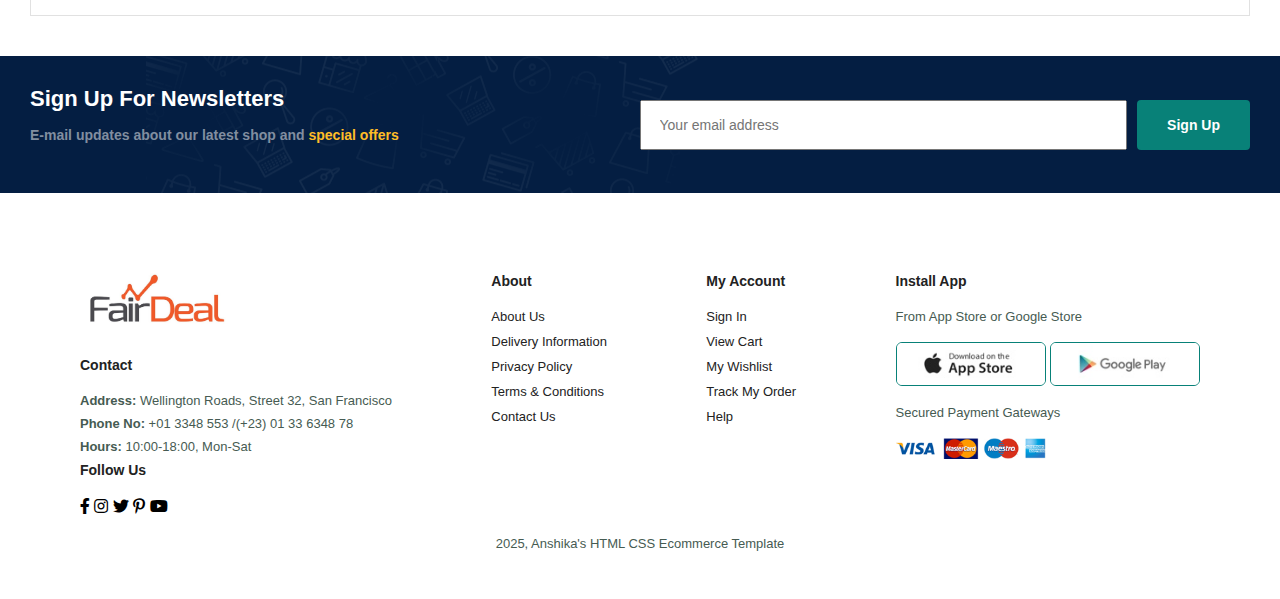
<file: contact.html>
<!DOCTYPE html>
<html lang="en">

<head>
    <meta charset="UTF-8">
    <meta http-equiv="X-UA-Compatible" content="IE=edge">
    <meta name="viewport" content="width=device-width, initial-scarled=1.0">
    <title>Fairdeal Website</title>
    <link rel="stylesheet" href="https://cdnjs.cloudflare.com/ajax/libs/font-awesome/5.15.4/css/all.min.css" />
    <link rel="stylesheet" href="style.css">

</head>
<body>
    <section id="header">
        <a href="#"><img src="images/logo.jpg" class="logo" alt=""</a>

        <div>
            <nav class="navbar">
            <ul>
                <li><a href="index.html">Home</a></li>
                <li><a href="shop.html">Shop</a></li>
                <li><a href="blog.html">About</a></li>
                <li><a href="about.html">Login/ Register</a></li>
                <li><a class="active " href="contact.html">Contact</a></li>
                <li><a href="cart.html"><i class="fas fa-shopping-cart"></i>
                </a></li>
            </ul>
        </nav>
        </div>
    </section>

    <section id="page-header" class="about-header">
        
        <h2>#Let's_Talk</h2>
       
        <p>LEAVE A MESSAGE! We love to hear from you.</p>
        
    </section>
    
    <section id="contact-details" class="section-p1">
        <div class="details">
            <span>GET IN TOUCH</span>
            <h2>Visit one of our agency locations or contact us today</h2>
            <h3>Head Office</h3>
            <div>
                <li>
                    <i class="fal fa-map"></i>
                    <p>56 Glassford Street Glasgow G1 1UL New York</p>
                </li>
                <li>
                    <i class="far fa-envelope"></i>
                    <p>Contact@example.com</p>
                </li>
                <li>
                    <i class="fas fa-phone-alt"></i>
                    <p>Contact@example.com</p>
                </li>
                <li>
                    <i class="far fa-clock"></i>
                    <p>Monday to Saturday: 9.00am to 16.00pm</p>
                </li>
            </div>
        </div>
        <div class="map">
            <iframe src="https://www.google.com/maps/embed?pb=!1m18!1m12!1m3!1d52462.29269223399!2d-79.39431614665304!3d34.73308398522203!2m3!1f0!2f0!3f0!3m2!1i1024!2i768!4f13.1!3m3!1m2!1s0x89aad565e4dcde43%3A0xeff811529770e66d!2sMaxton%2C%20NC%2028364%2C%20USA!5e0!3m2!1sen!2sin!4v1755149101958!5m2!1sen!2sin" width="600" height="450" style="border:0;" allowfullscreen="" loading="lazy" referrerpolicy="no-referrer-when-downgrade"></iframe>
        </div>
    </section>

    <section id="form-details">
        <form action="">
            <span>LEAVE A MESSAGE</span>
            <H2>We Love to hear form you</H2>
            <input type="text" placeholder="Your Name">
            <input type="text" placeholder="E-mail">
            <input type="text" placeholder="Subject">
            <textarea name="" id="" cols="30" rows="10" placeholder="Your Message"></textarea>
            <button class="normal">Submit</button>
        </form>

        <div class="people">
            <div>
                <img src="images/people/1.png" alt="">
                <p><span>John Doe</span> Senior Marketing Manager <br>Phone: +000 123 678 77 42 <br>E-mail: contact@example.com</p>
            </div>
            <div>
                <img src="images/people/2.png" alt="">
                <p><span>Willian Smith</span> Senior Marketing Manager <br>Phone: +000 123 678 77 42 <br>E-mail: contact@example.com</p>
            </div>
            <div>
                <img src="images/people/3.png" alt="">
                <p><span>Emid Stone</span> Senior Marketing Manager <br>Phone: +000 123 678 77 42 <br>E-mail: contact@example.com</p>
            </div>
        </div>
    </section>

        <section id="newsletter" class="section-p1 section-m1">
        <div class="newstext">
            <h4>Sign Up For Newsletters</h4>
            <p>E-mail updates about our latest shop and <span>special offers</span></p>
        </div>
        <div class="form">
            <input type="text" placeholder="Your email address">
            <button class="normal">Sign Up</button>
        </div>
    </section>

    <footer class="section-p1">
        <div class="col">
            <img class="logo" src="images/logo.jpg" alt="">
            <h4>Contact</h4>
            <p><strong>Address: </strong> Wellington Roads, Street 32, San Francisco</p>
            <p><strong>Phone No: </strong> +01 3348 553 /(+23) 01 33 6348 78</p>
            <p><strong>Hours: </strong> 10:00-18:00, Mon-Sat</p>
            <div class="Follow Us">
                <h4>Follow Us</h4>
                <div class="icon">
                    <i class="fab fa-facebook-f"></i>
                    <i class="fab fa-instagram"></i>
                    <i class="fab fa-twitter"></i>
                    <i class="fab fa-pinterest-p"></i>
                    <i class="fab fa-youtube"></i>
                </div>
            </div>
        </div>
        <div class="col">
            <h4>About</h4>
            <a href="#">About Us</a>
            <a href="#">Delivery Information</a>
            <a href="#">Privacy Policy</a>
            <a href="#">Terms & Conditions</a>
            <a href="#">Contact Us</a>
        </div>

        <div class="col">
            <h4>My Account</h4>
            <a href="#">Sign In</a>
            <a href="#">View Cart</a>
            <a href="#">My Wishlist</a>
            <a href="#">Track My Order</a>
            <a href="#">Help</a>
        </div>

        <div class="col insatll">
             <h4>Install App</h4>
             <p>From App Store or Google Store</p>
             <div class="row">
                <img src="images/app.jpg" alt="">
                <img src="images/play.jpg" alt="">
             </div>
             <p>Secured Payment Gateways</p>
             <img src="images/pay.png" alt="">
        </div>
        <div class="copyright">
            <p> 2025, Anshika's HTML CSS Ecommerce Template</p>
        </div>
    </footer>
    

    <script src="script.js"></script>
</body>

</html>
</file>
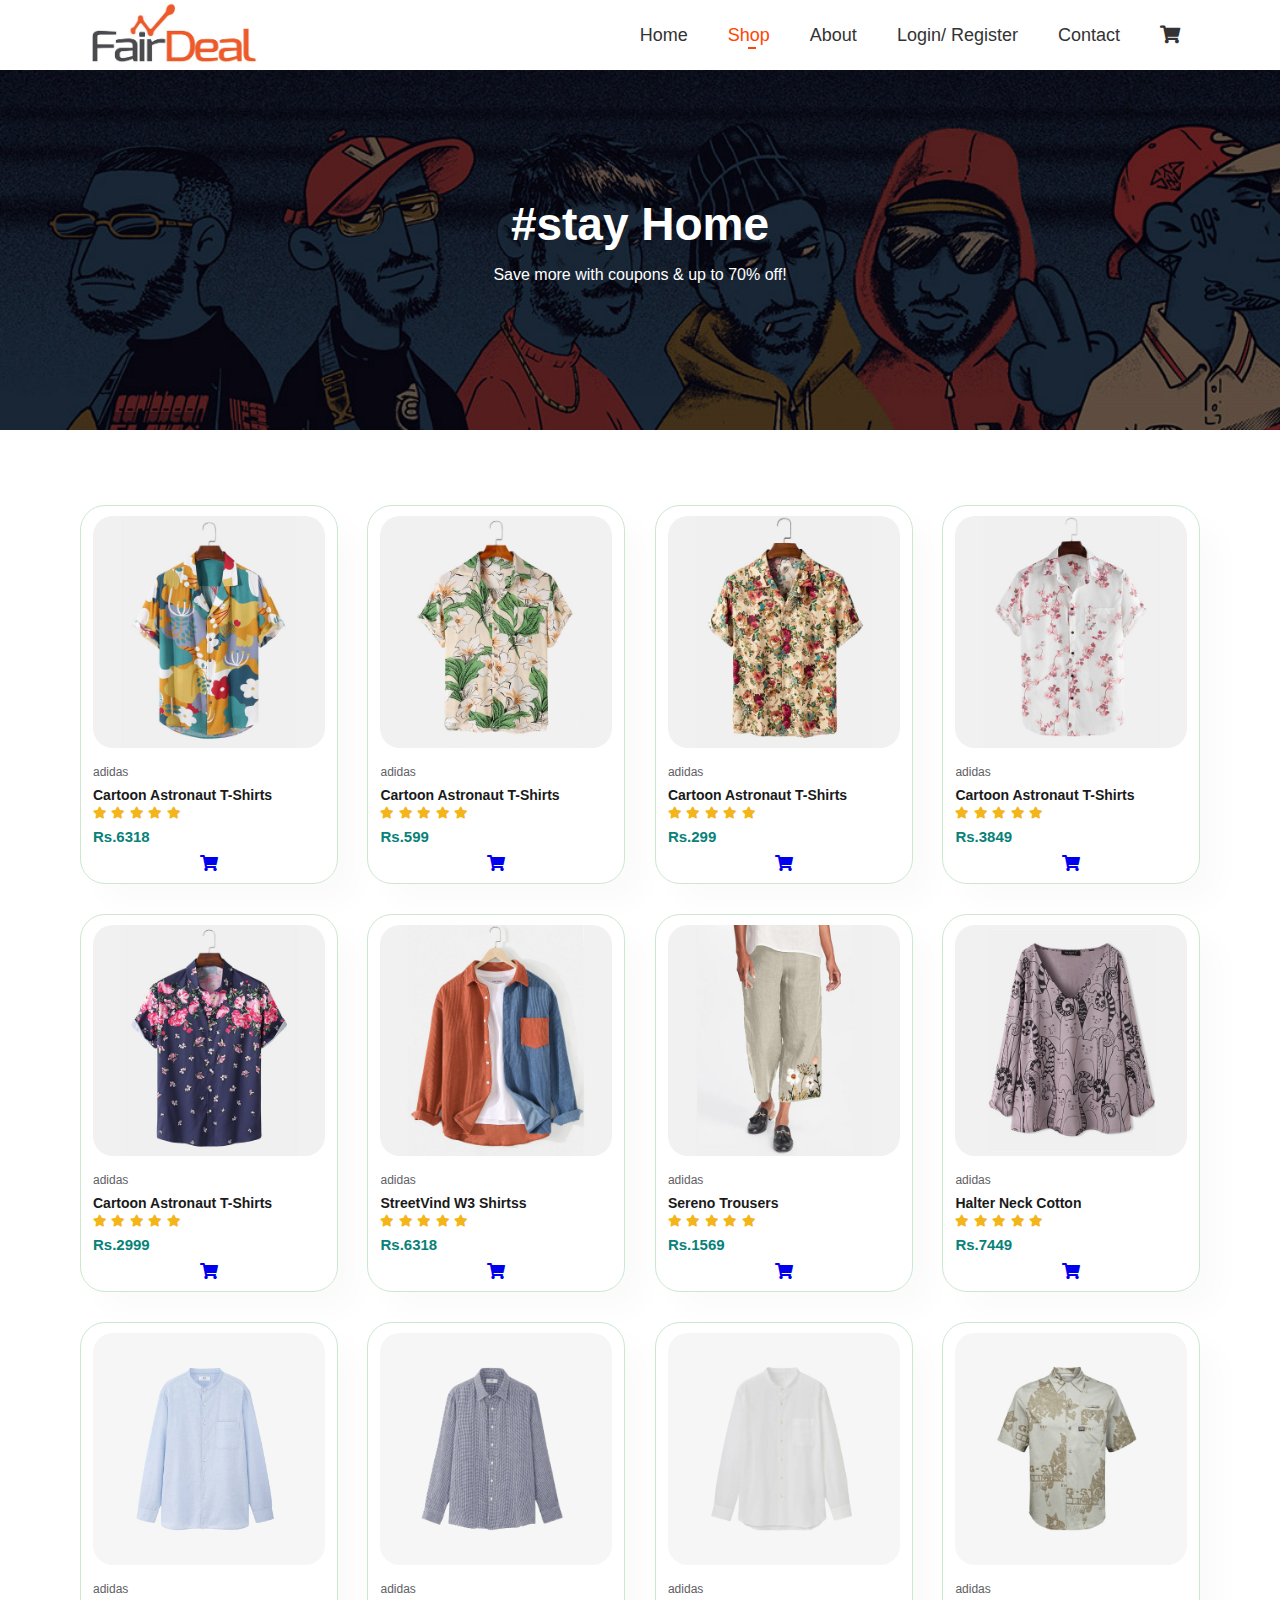
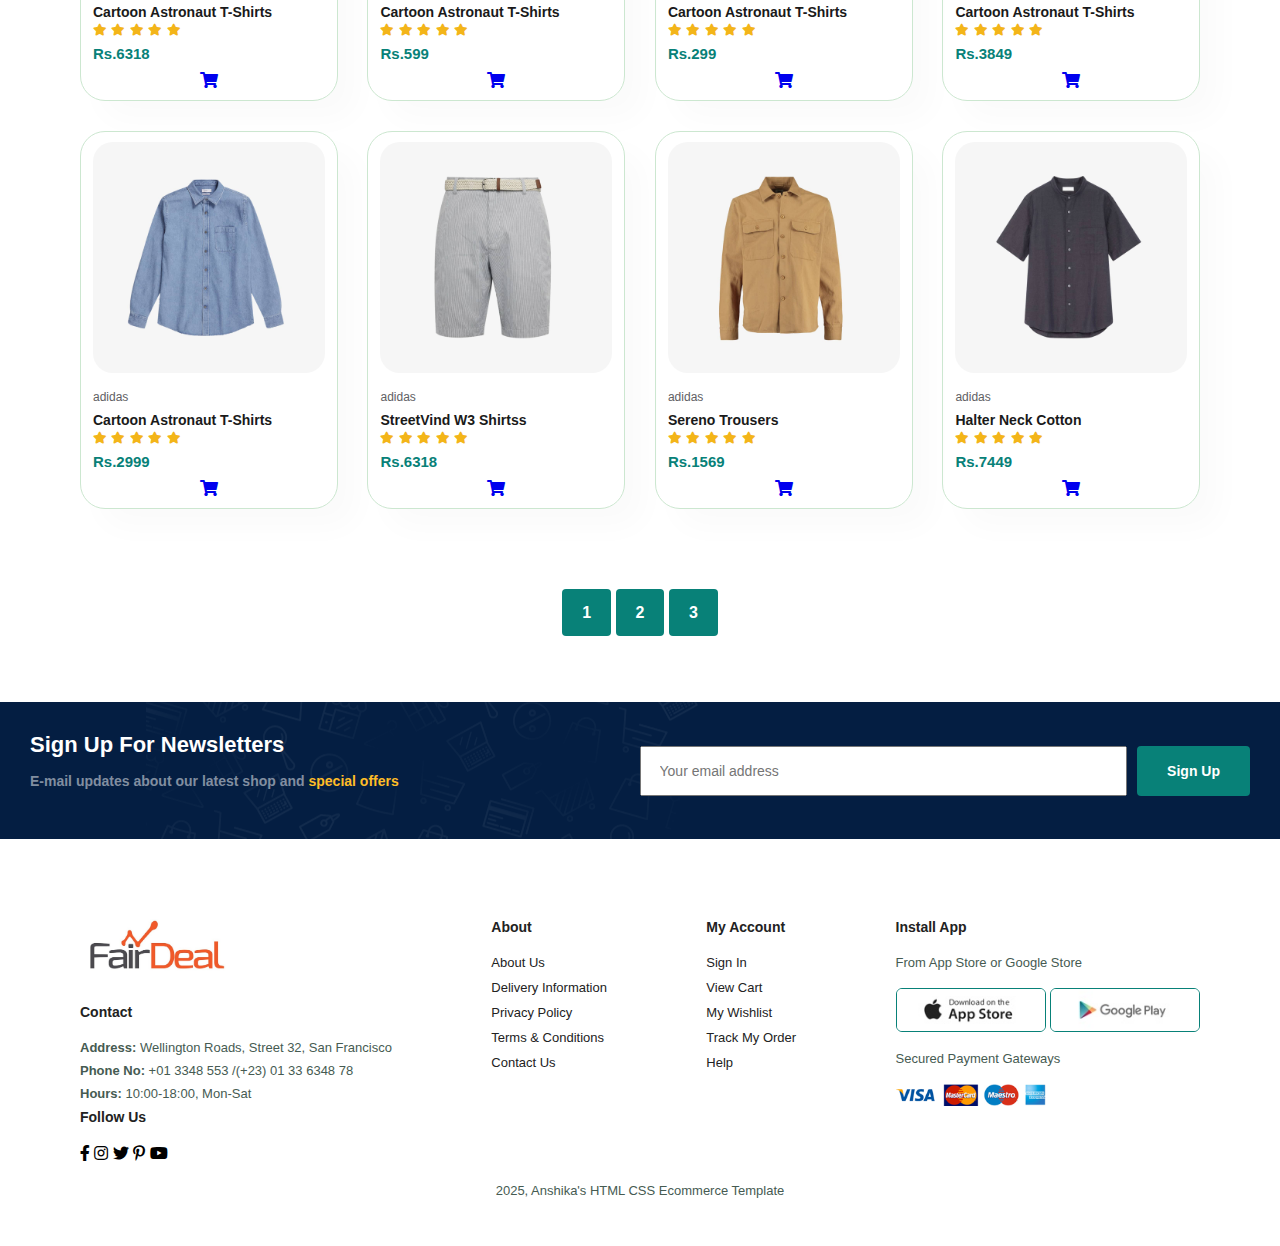
<file: shop.html>
<!DOCTYPE html>
<html lang="en">

<head>
    <meta charset="UTF-8">
    <meta http-equiv="X-UA-Compatible" content="IE=edge">
    <meta name="viewport" content="width=device-width, initial-scarled=1.0">
    <title>Fairdeal Website</title>
    <link rel="stylesheet" href="https://cdnjs.cloudflare.com/ajax/libs/font-awesome/5.15.4/css/all.min.css" />
    <link rel="stylesheet" href="style.css">

</head>
<body>
    <section id="header">
        <a href="#"><img src="images/logo.jpg" class="logo" alt=""</a>

        <div>
            <nav class="navbar">
            <ul>
                <li><a href="index.html">Home</a></li>
                <li><a class="active " href="shop.html">Shop</a></li>
                <li><a href="blog.html">About</a></li>
                <li><a href="about.html">Login/ Register</a></li>
                <li><a href="contact.html">Contact</a></li>
                <li><a href="cart.html"><i class="fas fa-shopping-cart"></i>
                </a></li>
            </ul>
        </nav>
        </div>
    </section>

    <section id="page-header">
        
        <h2>#stay Home</h2>
       
        <p>Save more with coupons & up to 70% off!</p>
        
    </section>


    <section id="product1" class="section-p1">
        <div class="pro-container">
            <div class="pro" onclick="window.location.href='sproduct.html';">
                <img src="features/f1 (1).jpg" alt="">
                <div class="des">
                    <span>adidas</span>
                    <h5>Cartoon Astronaut T-Shirts</h5>
                    <div class="star">
                        <i class="fas fa-star"></i>
                        <i class="fas fa-star"></i>
                        <i class="fas fa-star"></i>
                        <i class="fas fa-star"></i>
                        <i class="fas fa-star"></i>
                    </div>
                    <h4>Rs.6318</h4>
                </div>
                <a href="#"><i class="fas fa-shopping-cart"></i>
                </a>
            </div>
            <div class="pro">
                <img src="features/f2.jpg" alt="">
                <div class="des">
                    <span>adidas</span>
                    <h5>Cartoon Astronaut T-Shirts</h5>
                    <div class="star">
                        <i class="fas fa-star"></i>
                        <i class="fas fa-star"></i>
                        <i class="fas fa-star"></i>
                        <i class="fas fa-star"></i>
                        <i class="fas fa-star"></i>
                    </div>
                    <h4>Rs.599</h4>
                </div>
                <a href="#"><i class="fas fa-shopping-cart"></i>
                </a>
            </div>

            <div class="pro">
                <img src="features/f3.jpg" alt="">
                <div class="des">
                    <span>adidas</span>
                    <h5>Cartoon Astronaut T-Shirts</h5>
                    <div class="star">
                        <i class="fas fa-star"></i>
                        <i class="fas fa-star"></i>
                        <i class="fas fa-star"></i>
                        <i class="fas fa-star"></i>
                        <i class="fas fa-star"></i>
                    </div>
                    <h4>Rs.299</h4>
                </div>
                <a href="#"><i class="fas fa-shopping-cart"></i>
                </a>
            </div>

            <div class="pro">
                <img src="features/f4.jpg" alt="">
                <div class="des">
                    <span>adidas</span>
                    <h5>Cartoon Astronaut T-Shirts</h5>
                    <div class="star">
                        <i class="fas fa-star"></i>
                        <i class="fas fa-star"></i>
                        <i class="fas fa-star"></i>
                        <i class="fas fa-star"></i>
                        <i class="fas fa-star"></i>
                    </div>
                    <h4>Rs.3849</h4>
                </div>
                <a href="#"><i class="fas fa-shopping-cart "></i>
                </a>
            </div>

            <div class="pro">
                <img src="features/f5.jpg" alt="">
                <div class="des">
                    <span>adidas</span>
                    <h5>Cartoon Astronaut T-Shirts</h5>
                    <div class="star">
                        <i class="fas fa-star"></i>
                        <i class="fas fa-star"></i>
                        <i class="fas fa-star"></i>
                        <i class="fas fa-star"></i>
                        <i class="fas fa-star"></i>
                    </div>
                    <h4>Rs.2999</h4>
                </div>
                <a href="#"><i class="fas fa-shopping-cart"></i>
                </a>
            </div>

            <div class="pro">
                <img src="features/f6.jpg" alt="">
                <div class="des">
                    <span>adidas</span>
                    <h5>StreetVind W3 Shirtss</h5>
                    <div class="star">
                        <i class="fas fa-star"></i>
                        <i class="fas fa-star"></i>
                        <i class="fas fa-star"></i>
                        <i class="fas fa-star"></i>
                        <i class="fas fa-star"></i>
                    </div>
                    <h4>Rs.6318</h4>
                </div>
                <a href="#"><i class="fas fa-shopping-cart"></i>
                </a>
            </div>

            <div class="pro">
                <img src="features/f7.jpg" alt="">
                <div class="des">
                    <span>adidas</span>
                    <h5>Sereno Trousers</h5>
                    <div class="star">
                        <i class="fas fa-star"></i>
                        <i class="fas fa-star"></i>
                        <i class="fas fa-star"></i>
                        <i class="fas fa-star"></i>
                        <i class="fas fa-star"></i>
                    </div>
                    <h4>Rs.1569</h4>
                </div>
                <a href="#"><i class="fas fa-shopping-cart"></i>
                </a>
            </div>

            <div class="pro">
                <img src="features/f8.jpg" alt="">
                <div class="des">
                    <span>adidas</span>
                    <h5>Halter Neck Cotton</h5>
                    <div class="star">
                        <i class="fas fa-star"></i>
                        <i class="fas fa-star"></i>
                        <i class="fas fa-star"></i>
                        <i class="fas fa-star"></i>
                        <i class="fas fa-star"></i>
                    </div>
                    <h4>Rs.7449</h4>
                </div>
                <a href="#"><i class="fas fa-shopping-cart"></i>
                </a>
            </div>
        
            <div class="pro">
                <img src="products/n1.jpg" alt="">
                <div class="des">
                    <span>adidas</span>
                    <h5>Cartoon Astronaut T-Shirts</h5>
                    <div class="star">
                        <i class="fas fa-star"></i>
                        <i class="fas fa-star"></i>
                        <i class="fas fa-star"></i>
                        <i class="fas fa-star"></i>
                        <i class="fas fa-star"></i>
                    </div>
                    <h4>Rs.6318</h4>
                </div>
                <a href="#"><i class="fas fa-shopping-cart"></i>
                </a>
            </div>
            <div class="pro">
                <img src="products/n2.jpg" alt="">
                <div class="des">
                    <span>adidas</span>
                    <h5>Cartoon Astronaut T-Shirts</h5>
                    <div class="star">
                        <i class="fas fa-star"></i>
                        <i class="fas fa-star"></i>
                        <i class="fas fa-star"></i>
                        <i class="fas fa-star"></i>
                        <i class="fas fa-star"></i>
                    </div>
                    <h4>Rs.599</h4>
                </div>
                <a href="#"><i class="fas fa-shopping-cart"></i>
                </a>
            </div>

            <div class="pro">
                <img src="products/n3.jpg" alt="">
                <div class="des">
                    <span>adidas</span>
                    <h5>Cartoon Astronaut T-Shirts</h5>
                    <div class="star">
                        <i class="fas fa-star"></i>
                        <i class="fas fa-star"></i>
                        <i class="fas fa-star"></i>
                        <i class="fas fa-star"></i>
                        <i class="fas fa-star"></i>
                    </div>
                    <h4>Rs.299</h4>
                </div>
                <a href="#"><i class="fas fa-shopping-cart"></i>
                </a>
            </div>

            <div class="pro">
                <img src="products/n4.jpg" alt="">
                <div class="des">
                    <span>adidas</span>
                    <h5>Cartoon Astronaut T-Shirts</h5>
                    <div class="star">
                        <i class="fas fa-star"></i>
                        <i class="fas fa-star"></i>
                        <i class="fas fa-star"></i>
                        <i class="fas fa-star"></i>
                        <i class="fas fa-star"></i>
                    </div>
                    <h4>Rs.3849</h4>
                </div>
                <a href="#"><i class="fas fa-shopping-cart "></i>
                </a>
            </div>

            <div class="pro">
                <img src="products/n5.jpg" alt="">
                <div class="des">
                    <span>adidas</span>
                    <h5>Cartoon Astronaut T-Shirts</h5>
                    <div class="star">
                        <i class="fas fa-star"></i>
                        <i class="fas fa-star"></i>
                        <i class="fas fa-star"></i>
                        <i class="fas fa-star"></i>
                        <i class="fas fa-star"></i>
                    </div>
                    <h4>Rs.2999</h4>
                </div>
                <a href="#"><i class="fas fa-shopping-cart"></i>
                </a>
            </div>

            <div class="pro">
                <img src="products/n6.jpg" alt="">
                <div class="des">
                    <span>adidas</span>
                    <h5>StreetVind W3 Shirtss</h5>
                    <div class="star">
                        <i class="fas fa-star"></i>
                        <i class="fas fa-star"></i>
                        <i class="fas fa-star"></i>
                        <i class="fas fa-star"></i>
                        <i class="fas fa-star"></i>
                    </div>
                    <h4>Rs.6318</h4>
                </div>
                <a href="#"><i class="fas fa-shopping-cart"></i>
                </a>
            </div>

            <div class="pro">
                <img src="products/n7.jpg" alt="">
                <div class="des">
                    <span>adidas</span>
                    <h5>Sereno Trousers</h5>
                    <div class="star">
                        <i class="fas fa-star"></i>
                        <i class="fas fa-star"></i>
                        <i class="fas fa-star"></i>
                        <i class="fas fa-star"></i>
                        <i class="fas fa-star"></i>
                    </div>
                    <h4>Rs.1569</h4>
                </div>
                <a href="#"><i class="fas fa-shopping-cart"></i>
                </a>
            </div>

            <div class="pro">
                <img src="products/n8.jpg" alt="">
                <div class="des">
                    <span>adidas</span>
                    <h5>Halter Neck Cotton</h5>
                    <div class="star">
                        <i class="fas fa-star"></i>
                        <i class="fas fa-star"></i>
                        <i class="fas fa-star"></i>
                        <i class="fas fa-star"></i>
                        <i class="fas fa-star"></i>
                    </div>
                    <h4>Rs.7449</h4>
                </div>
                <a href="#"><i class="fas fa-shopping-cart"></i>
                </a>
            </div>
        </div>
    </section>

    <section id="pagination" class="section-p1">
        <a href="#">1</a>
        <a href="#">2</a>
        <a href="#">3</a>
    </section>

    <section id="newsletter" class="section-p1 section-m1">
        <div class="newstext">
            <h4>Sign Up For Newsletters</h4>
            <p>E-mail updates about our latest shop and <span>special offers</span></p>
        </div>
        <div class="form">
            <input type="text" placeholder="Your email address">
            <button class="normal">Sign Up</button>
        </div>
    </section>
    
    <footer class="section-p1">
        <div class="col">
            <img class="logo" src="images/logo.jpg" alt="">
            <h4>Contact</h4>
            <p><strong>Address: </strong> Wellington Roads, Street 32, San Francisco</p>
            <p><strong>Phone No: </strong> +01 3348 553 /(+23) 01 33 6348 78</p>
            <p><strong>Hours: </strong> 10:00-18:00, Mon-Sat</p>
            <div class="Follow Us">
                <h4>Follow Us</h4>
                <div class="icon">
                    <i class="fab fa-facebook-f"></i>
                    <i class="fab fa-instagram"></i>
                    <i class="fab fa-twitter"></i>
                    <i class="fab fa-pinterest-p"></i>
                    <i class="fab fa-youtube"></i>
                </div>
            </div>
        </div>
        <div class="col">
            <h4>About</h4>
            <a href="#">About Us</a>
            <a href="#">Delivery Information</a>
            <a href="#">Privacy Policy</a>
            <a href="#">Terms & Conditions</a>
            <a href="#">Contact Us</a>
        </div>

        <div class="col">
            <h4>My Account</h4>
            <a href="#">Sign In</a>
            <a href="#">View Cart</a>
            <a href="#">My Wishlist</a>
            <a href="#">Track My Order</a>
            <a href="#">Help</a>
        </div>

        <div class="col insatll">
             <h4>Install App</h4>
             <p>From App Store or Google Store</p>
             <div class="row">
                <img src="images/app.jpg" alt="">
                <img src="images/play.jpg" alt="">
             </div>
             <p>Secured Payment Gateways</p>
             <img src="images/pay.png" alt="">
        </div>
        <div class="copyright">
            <p> 2025, Anshika's HTML CSS Ecommerce Template</p>
        </div>
    </footer>
    

    <script src="script.js"></script>
</body>

</html>
</file>
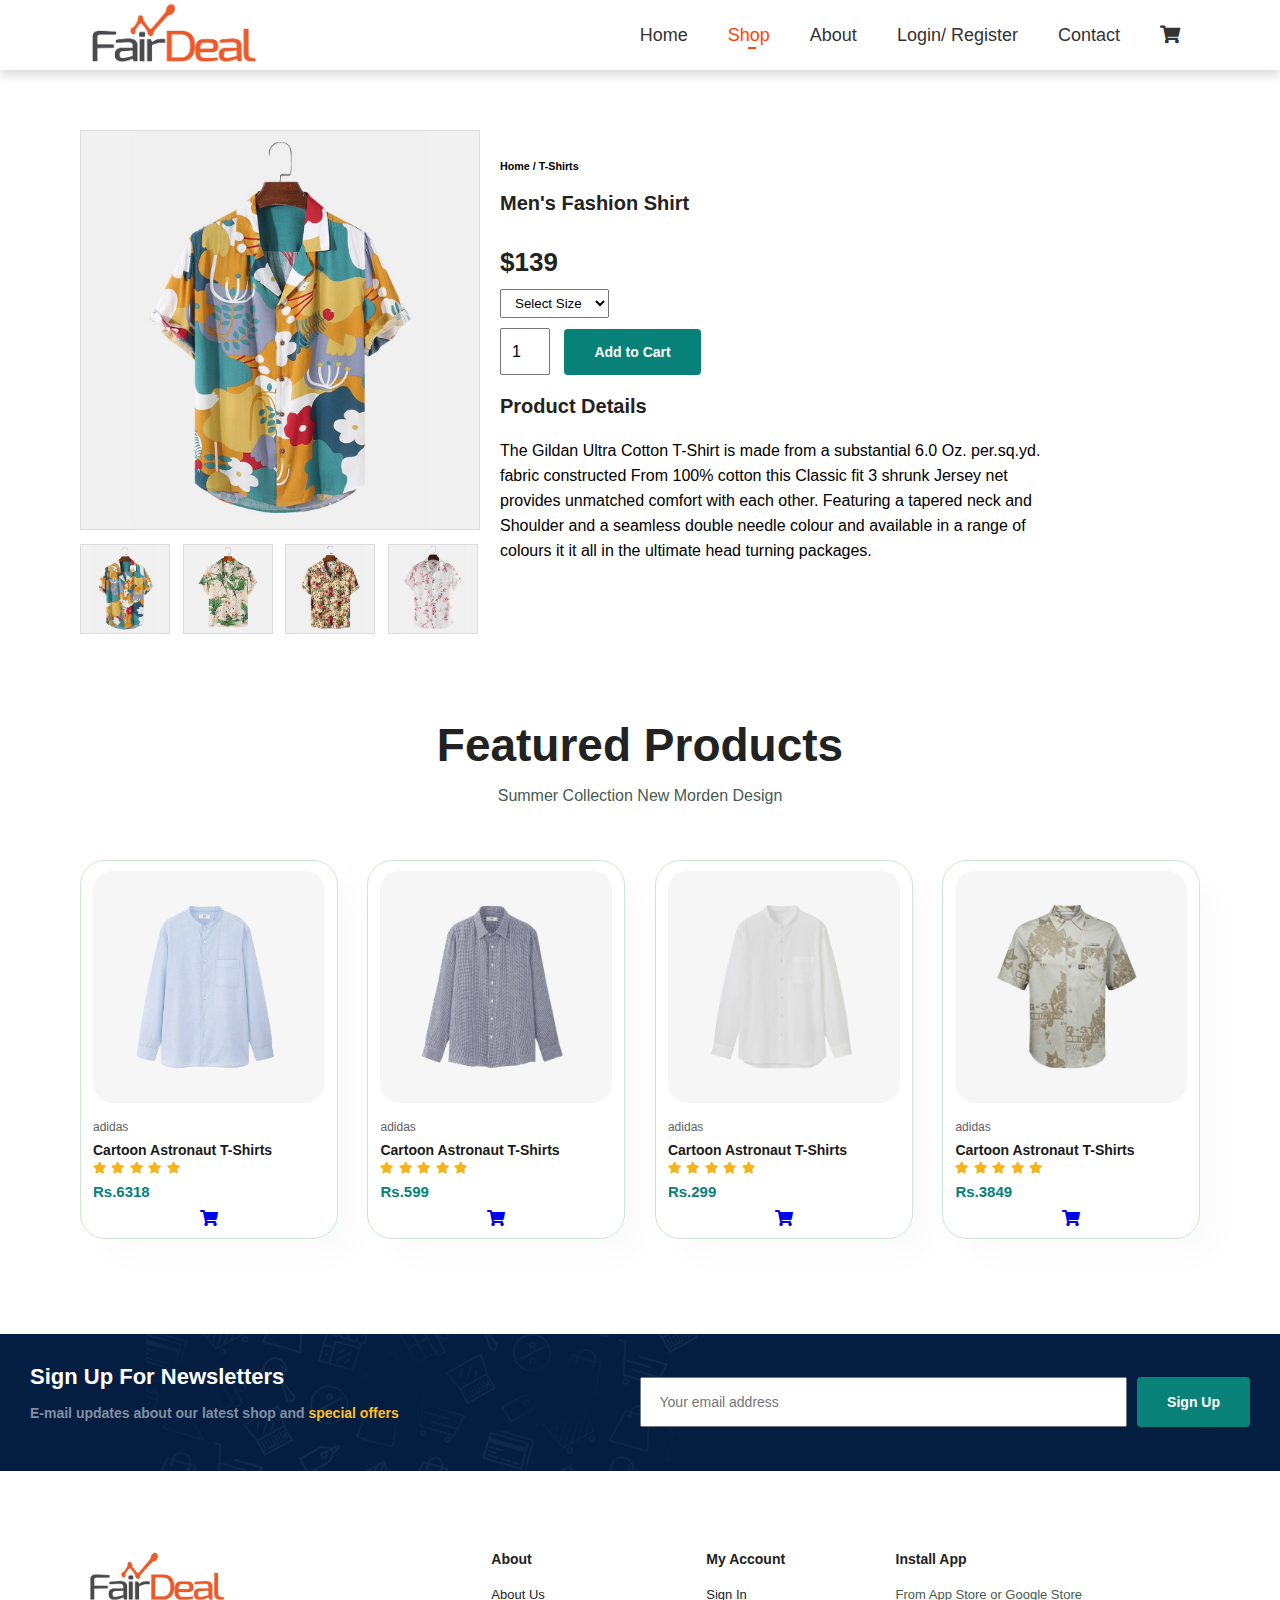
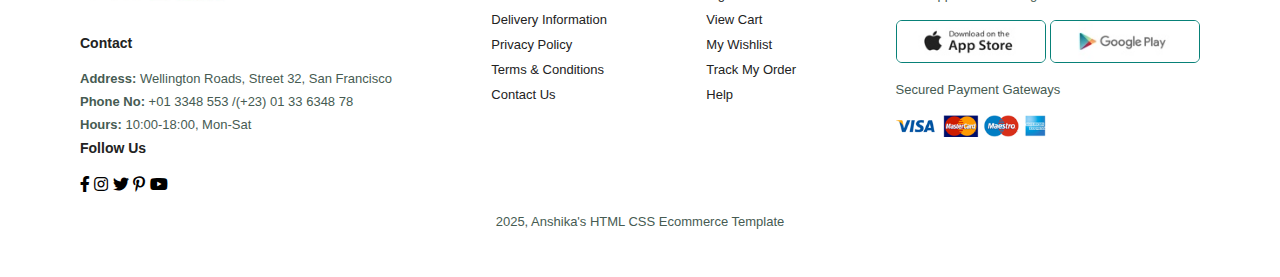
<file: sproduct.html>
<!DOCTYPE html>
<html lang="en">

<head>
    <meta charset="UTF-8">
    <meta http-equiv="X-UA-Compatible" content="IE=edge">
    <meta name="viewport" content="width=device-width, initial-scarled=1.0">
    <title>Fairdeal Website</title>
    <link rel="stylesheet" href="https://cdnjs.cloudflare.com/ajax/libs/font-awesome/5.15.4/css/all.min.css" />
    <link rel="stylesheet" href="style.css">

</head>
<body>
    <section id="header">
        <a href="#"><img src="images/logo.jpg" class="logo" alt=""</a>

        <div>
            <nav class="navbar">
            <ul>
                <li><a href="index.html">Home</a></li>
                <li><a class="active " href="shop.html">Shop</a></li>
                <li><a href="blog.html">About</a></li>
                <li><a href="about.html">Login/ Register</a></li>
                <li><a href="contact.html">Contact</a></li>
                <li><a href="cart.html"><i class="fas fa-shopping-cart"></i>
                </a></li>
            </ul>
        </nav>
        </div>
    </section>

    <section id="prodetails" class="section-p1">
        <div class="single-pro-image">
            <img src="features/f1 (1).jpg" width="100%" id="MainImg" alt="">

            <div class="small-img-group">
                <div class="small-img-col">
                    <img src="features/f1 (1).jpg" width="100%" class="small-img" alt="">
                </div>
                <div class="small-img-col">
                    <img src="features/f2.jpg" width="100%" class="small-img" alt="">
                </div>
                <div class="small-img-col">
                    <img src="features/f3.jpg" width="100%" class="small-img" alt="">
                </div>
                <div class="small-img-col">
                    <img src="features/f4.jpg" width="100%" class="small-img" alt="">
                </div>
            </div>
        </div>

        <div class="single-pro-details">
            <h6>Home / T-Shirts</h6>
            <h4>Men's Fashion Shirt</h4>
            <h2>$139</h2>
            <select>
                <option>Select Size</option>
                <option>XL</option>
                <option>XXL</option>
                <option>Small</option>
                <option>Large</option>
                <option>Medium</option>
            </select>
            <input type="number" value="1">
            <button class="normal">Add to Cart</button>
            <h4>Product Details</h4>
            <span>The Gildan Ultra Cotton T-Shirt  is made from a substantial 6.0 Oz. per.sq.yd. fabric constructed 
                From 100% cotton this Classic fit 3 shrunk Jersey net provides unmatched comfort with each other. Featuring a tapered
                neck and Shoulder and a seamless double needle colour and available in a range of colours it it all in the ultimate 
                head turning packages.</span>
        </div>
    </section>

        <section id="product1" class="section-p1">
        <h2>Featured Products</h2>
        <p>Summer Collection New Morden Design</p>
        <div class="pro-container">
            <div class="pro">
                <img src="products/n1.jpg" alt="">
                <div class="des">
                    <span>adidas</span>
                    <h5>Cartoon Astronaut T-Shirts</h5>
                    <div class="star">
                        <i class="fas fa-star"></i>
                        <i class="fas fa-star"></i>
                        <i class="fas fa-star"></i>
                        <i class="fas fa-star"></i>
                        <i class="fas fa-star"></i>
                    </div>
                    <h4>Rs.6318</h4>
                </div>
                <a href="#"><i class="fas fa-shopping-cart"></i>
                </a>
            </div>
            <div class="pro">
                <img src="products/n2.jpg" alt="">
                <div class="des">
                    <span>adidas</span>
                    <h5>Cartoon Astronaut T-Shirts</h5>
                    <div class="star">
                        <i class="fas fa-star"></i>
                        <i class="fas fa-star"></i>
                        <i class="fas fa-star"></i>
                        <i class="fas fa-star"></i>
                        <i class="fas fa-star"></i>
                    </div>
                    <h4>Rs.599</h4>
                </div>
                <a href="#"><i class="fas fa-shopping-cart"></i>
                </a>
            </div>

            <div class="pro">
                <img src="products/n3.jpg" alt="">
                <div class="des">
                    <span>adidas</span>
                    <h5>Cartoon Astronaut T-Shirts</h5>
                    <div class="star">
                        <i class="fas fa-star"></i>
                        <i class="fas fa-star"></i>
                        <i class="fas fa-star"></i>
                        <i class="fas fa-star"></i>
                        <i class="fas fa-star"></i>
                    </div>
                    <h4>Rs.299</h4>
                </div>
                <a href="#"><i class="fas fa-shopping-cart"></i>
                </a>
            </div>

            <div class="pro">
                <img src="products/n4.jpg" alt="">
                <div class="des">
                    <span>adidas</span>
                    <h5>Cartoon Astronaut T-Shirts</h5>
                    <div class="star">
                        <i class="fas fa-star"></i>
                        <i class="fas fa-star"></i>
                        <i class="fas fa-star"></i>
                        <i class="fas fa-star"></i>
                        <i class="fas fa-star"></i>
                    </div>
                    <h4>Rs.3849</h4>
                </div>
                <a href="#"><i class="fas fa-shopping-cart "></i>
                </a>
            </div>


        </div>
    </section>

    <section id="newsletter" class="section-p1 section-m1">
        <div class="newstext">
            <h4>Sign Up For Newsletters</h4>
            <p>E-mail updates about our latest shop and <span>special offers</span></p>
        </div>
        <div class="form">
            <input type="text" placeholder="Your email address">
            <button class="normal">Sign Up</button>
        </div>
    </section>
    
    <footer class="section-p1">
        <div class="col">
            <img class="logo" src="images/logo.jpg" alt="">
            <h4>Contact</h4>
            <p><strong>Address: </strong> Wellington Roads, Street 32, San Francisco</p>
            <p><strong>Phone No: </strong> +01 3348 553 /(+23) 01 33 6348 78</p>
            <p><strong>Hours: </strong> 10:00-18:00, Mon-Sat</p>
            <div class="Follow Us">
                <h4>Follow Us</h4>
                <div class="icon">
                    <i class="fab fa-facebook-f"></i>
                    <i class="fab fa-instagram"></i>
                    <i class="fab fa-twitter"></i>
                    <i class="fab fa-pinterest-p"></i>
                    <i class="fab fa-youtube"></i>
                </div>
            </div>
        </div>
        <div class="col">
            <h4>About</h4>
            <a href="#">About Us</a>
            <a href="#">Delivery Information</a>
            <a href="#">Privacy Policy</a>
            <a href="#">Terms & Conditions</a>
            <a href="#">Contact Us</a>
        </div>

        <div class="col">
            <h4>My Account</h4>
            <a href="#">Sign In</a>
            <a href="#">View Cart</a>
            <a href="#">My Wishlist</a>
            <a href="#">Track My Order</a>
            <a href="#">Help</a>
        </div>

        <div class="col insatll">
             <h4>Install App</h4>
             <p>From App Store or Google Store</p>
             <div class="row">
                <img src="images/app.jpg" alt="">
                <img src="images/play.jpg" alt="">
             </div>
             <p>Secured Payment Gateways</p>
             <img src="images/pay.png" alt="">
        </div>
        <div class="copyright">
            <p> 2025, Anshika's HTML CSS Ecommerce Template</p>
        </div>
    </footer>
    
    <script>
        var MainImg = document.getElementById("MainImg");
        var smallimg = document.getElementsByClassName("small-img");

        smallimg[0].onclick = function(){
            MainImg.src = smallimg[0].src;
        }
         smallimg[1].onclick = function(){
            MainImg.src = smallimg[1].src;
        }
         smallimg[2].onclick = function(){
            MainImg.src = smallimg[2].src;
        }
         smallimg[3].onclick = function(){
            MainImg.src = smallimg[3].src;
        }
    </script>

    <script src="script.js"></script>
</body>

</html>
</file>
<file: style.css>
* {
    margin: 0;
    padding: 0;
    box-sizing: border-box;
    font-family: 'Spartan', sans-serif;
}

h1{
    font-size: 50px;
    line-height: 64px;
    color: #222;
}

h2{
    font-size: 46px;
    line-height: 54px;
    color: #222;
}

h4{
    font-size: 20px;
    color: #222;
}

p{
    font-size: 16px;
    color: #465b52;
    margin: 15px 0 20px 0;
}

.section-p1{
  padding: 40px 80px;
}

.section-m1{
  margin: 40px 0;
}

button.normal{
  font-size: 14px;
  font-weight: 600;
  padding: 15px 30px;
  color: #000;
  background-color: #fff;
  border-radius: 4px;
  cursor: pointer;
  border: none;
  outline: none;
  transition: 0.2s;
}

button.white{
  font-size: 13px;
  font-weight: 600;
  padding: 11px 18px;
  color: #fff;
  background-color: transparent;
  cursor: pointer;
  border: 1px solid #fff;
  outline: none;
  transition: 0.2s;
}

body{
    width: 100%;
}
body {
    margin: 0;
    font-family: Arial, sans-serif;
  }
  
#header {
    display: flex;
    align-items: center;
    justify-content: space-between;
    padding: 20px 80px; /* ऊपर-नीचे 8px और दाएं-बाएं 20px */
    background-color: #ffffff;
    box-shadow: 0 5px 10px rgba(0, 0, 0, 0.15);
    z-index: 999;
    height: 70px;
    box-sizing: border-box;
}
  
.logo {
    width: 183px; /* Make the logo smaller */
    height: auto;
    display: block;
    object-fit: contain;
}

  .navbar{
    display: flex;
    align-items: center;
    justify-content: center;
   
  }
  
 
  .navbar ul {
    list-style: none;
    padding: 0 20px;
    display: flex;
    gap: 40px;
  }
  
  .navbar ul a {
    text-decoration: none;
    color: #333;
    font-weight: 500;
    font-size: 20px;
    transition: color 0.3s ease;
    position: relative; /* यह जोड़ना जरूरी है */
    font-size: 18px;
    font-weight: 500;
  }
  
  .navbar ul a:hover,
  .navbar ul a.active {
    color: #ff4500; /* Nice hover effect */
  }
  
  .navbar ul a:hover::after,
  .navbar ul a.active::after {
    content: "";
    width: 20%;
    height: 2px;
    background: #ff4500;
    position: absolute;
    bottom: -4px;
    left: 20px;
  }
  
  #hero{
    background-image: url("images/hero4.png");
    height: 90vh;
    width: 100%;
    background-size: cover;
    background-position: top 25% right 0;
    padding: 0 80px;
    display: flex;
    flex-direction: column;
    align-items: flex-start;
    justify-content: center;
  }
  
  #hero h4{
    padding-bottom: 15px;
  }
   #hero h1{
    color: #088178;
   }

   #hero button{
    background-image: url("images/button.png");
    background-color: transparent;
    color: #088178;
    border: 0;
    padding: 14px 80px 14px 65px;
    background-repeat: no-repeat;
    cursor: pointer;
    font-weight: 700;
    font-size: 15px;


   }
   #feature{
   display: flex;
   align-items: center;
   justify-content: space-between;
   flex-wrap: wrap;
   text-align: center;
   padding: 40px 80px;
   }


   #feature .fe-box{
    width: 180px;
    text-align: center;
    padding: 25px 15px;
    box-shadow: 20px 25px 34px rgba(0, 0, 0, 0.03);
    border: 1px solid #cce7d0;
    border-radius: 4px;
    margin: 5px 0;
   }


   #feature .fe-box:hover{
    box-shadow: 10px 1px 54px rgba(151, 150, 150, 0.907);
   }

   #feature .fe-box img{
    width: 100%;
    margin-bottom: 10px;
   }

   #feature .fe-box h6{
    display: inline-block;
    padding: 9px 8px 6px 8px;
    line-height: 1;
    border-radius: 4px;
    color: #088178;
    background-color: #fddde4;
   }

   #feature .fe-box:nth-child(2)h6{
    background-color: #cdebbc;
   }

   #feature .fe-box:nth-child(3)h6{
    background-color: #d1e8f2;
   }

   #feature .fe-box:nth-child(4)h6{
    background-color: #cdd4f8;
   }

   #feature .fe-box:nth-child(5)h6{
    background-color: #f6dbf6;
   }

   #feature .fe-box:nth-child(6)h6{
    background-color: #fff2e5;
   }

   #product1{
    text-align: center;
   }
   #product1 .pro-container {
   display: flex;
   justify-content: space-between;
   padding-top: 20px;
   flex-wrap: wrap;
   }


   #product1 .pro{
    width: 23%;
    min-width: 250px;
    padding: 10px 12px;
    border: 1px solid #cce7d0;
    border-radius: 25px;
    cursor: pointer;
    box-shadow: 20px 20px 30px rgba(0, 0, 0, 0.02);
    margin: 15px 0;
    transition: 0.2s ease;
    position: relative;
   }

   #product1 .pro:hover {
    box-shadow: 20px 20px 30px rgba(0, 0, 0, 0.06);
   }

   #product1 .pro img{
    width: 100%;
    border-radius: 20px;

   }
   #product1 .pro .des{
    text-align: start;
    padding: 10px 0;
   }
   #product1 .pro .des span{
    color: #606063;
    font-size: 12px;
   }
   #product1 .pro .des h5{
    padding-top: 7px;
    color: #1a1a1a;
    font-size: 14px;
   }
   
   #product1 .pro .des i{
    font-size: 12px;
    color: rgba( 243, 181, 25);
   }
   #product1 .pro .des h4{
    padding-top: 7px;
    font-size: 15px;
    font-weight: 700;
    color: #088178;
   }
   #product1 .pro .cart{
    width: 40px;
    height: 40px;
    line-height: 40px;
    background-color: #e8f6ea;
    border-radius: 50px;
    font-weight: 500;
    color: #088178;
    border: 1px solid #e2f7e5;
    position: relative;
    bottom: 20px;
    right: 10px;
   }

   #banner{
    display: flex;
    flex-direction: column;
    justify-content: center;
    align-items: center;
    text-align: center;
    background-image: url(banner/b2.jpg);
    width: 100%;
    height: 40vh;
    background-size: cover;
    background-position: center;
   }

   #banner h4{
    color: #fff;
    font-size: 16px;
   }

   #banner h2{
    color: #fff;
    font-size: 30px;
    padding: 10px 0;
   }

   #banner h2 span{
    color: #ef3636;
   }

   #banner button:hover{
    background: #088178;
    color: #fff;
   }

   #sm-banner{
    display: flex;
    justify-content: space-between;
    flex-wrap: wrap;
   }


   #sm-banner .banner-box{
    display: flex;
    flex-direction: column;
    justify-content: center;
    align-items: flex-start;
    background-image: url("banner/b17.jpg");
    min-width: 620px;
    height: 50vh;
    background-size: cover;
    background-position: center;
    padding: 30px;
   }

   #sm-banner .banner-box2{
    background-image: url(banner/b10.jpg);
   }
   
   #sm-banner h4{
    color: #fff;
    font-size: 20px;
    font-weight: 300;
   }

   #sm-banner h2{
    color: #fff;
    font-size: 33px;
    font-weight: 800;
   }
   
   #sm-banner span{
    color: #fff;
    font-size: 14px;
    font-weight: 500;
    padding-bottom: 15px;
   }

   #sm-banner .banner-box:hover button{
    background: #088178;
    border: 1px solid #088178;
   }

   #banner3{
    display: flex;
    justify-content: space-between;
    flex-wrap: wrap;
    padding: 0 80px;
   }

   #banner3 .banner-box{
    display: flex;
    flex-direction: column;
    justify-content: center;
    align-items: flex-start;
    background-image: url("banner/b7.jpg");
    min-width: 30%;
    height: 30vh;
    background-size: cover;
    background-position: center;
    padding: 20px;
    margin-bottom: 20px;
   }

   #banner3 .banner-box2{
    background-image: url("banner/b4.jpg");
   }

   #banner3 .banner-box3{
    background-image: url("banner/b18.jpg");
   }


   #banner3 h2{
    color: #fff;
    font-size: 22px;
    font-weight: 900;
   }

   #banner3 h3{
    color: #ec544e;
    font-size: 25px;
    font-weight: 300;
   }

   #newsletter {
    display: flex;
    justify-content: space-between;
    align-items: center;
    flex-wrap: wrap;
    background-image: url("banner/b14.png");
    background-repeat: no-repeat;
    background-position: 20% 30%;
    background-color: #041e42;
    padding: 30px;
    color: white;
  }
  
   #newsletter h4{
   font-size: 22px;
   font-weight: 700;
   color: #fff;
   }

   #newsletter p{
   font-size: 14px;
   font-weight: 600;
   color: #818ea0;
   }
   
   #newsletter p span{
   color: #ffbd27;
   }

   #newsletter .newstext {
    flex: 1;
  }
  
   #newsletter .form {
    display: flex;
    gap: 10px;
    justify-content: flex-end;
    flex: 1;
  }

   #newsletter input{
    height: 3.125rem;
    padding: 0 1.25em;
    font-size:  14px;
    width: 100%;
    border: 1 px solid transparent;
    border-radius: 4 px;
    outline:  none;
    border-top-right-radius: 10;
    border-bottom-right-radius: 10;
   }

   #newsletter button{
    background-color: #088178;
    color: #fff;
    white-space: nowrap;
   }

   .col img{
    width: 150px;
    height: auto;
   }

   footer{
    display: flex;
    flex-wrap: wrap;
    justify-content: space-between;
   }

   footer .col{
    display: flex;
    flex-direction: column;
    align-items: flex-start;
    margin-bottom: 20px;
   }

   footer .logo{
    margin-bottom: 30px;
   }

   footer h4{
    font-size: 14px;
    padding-bottom: 20px;
   }

   footer p{
    font-size: 13px;
    margin: 0 0 8px 0;
   }
   footer a {
    font-size: 13px;
    text-decoration: none;
    color: #222;
    margin-bottom: 10px;
   }

   footer .follow i{
    color: #465b52;
    padding-right: 4px;
    cursor: pointer;
   }

   footer .insatll .row img{
    border: 1px solid #088178;
    border-radius: 6px;
   }

   footer .insatll img{
    margin: 10px 0 15px 0;
   }

   footer .follow i:hover,
   footer a:hover{
    color: #ff0505fa;
   }

   footer .copyright{
    width: 100%;
    text-align: center;
    font-size: larger;
   }

   #page-header{
    background-image: url(banner/b1.jpg);
    width: 100%;
    height: 40vh;
    background-size: cover;
    display: flex;
    justify-content: center;
    text-align: center;
    flex-direction: column;
    padding: 40px;
   }
   #page-header h2,
   #page-header p{
    color: #fff;
   }

   #pagination{
    text-align: center;
   }

   #pagination a{
    text-decoration: none;
    background-color: #088178;
    padding: 15px 20px;
    border-radius: 4px;
    color: #fff;
    font-weight: 600;
   }

   #pagination a i{
     font-size: 16px;
     font-weight: 600;
   }

  /* पूरे प्रोडक्ट सेक्शन को flex में लाना */
#prodetails {
    display: flex;
    gap: 20px;
    align-items: flex-start;
}

/* Main product image */
.single-pro-image #MainImg {
    width: 400px;   /* main image की चौड़ाई fix */
    height: auto;
    object-fit: contain; /* image crop न हो */
    border: 1px solid #ddd;
}

/* Thumbnail group styling */
.small-img-group {
    display: flex;
    justify-content: space-between;
    gap: 10px;
    margin-top: 10px;
}

/* हर thumbnail image */
.small-img-col img {
    width: 100%;
    max-width: 90px; /* thumbnail की max size */
    height: auto;
    cursor: pointer;
    border: 1px solid #ddd;
    transition: border 0.3s ease;
}

.small-img-col img:hover {
    border: 2px solid #333;
}
   .small-img-col{
    flex-basis: 24%;
    cursor: pointer;
   }

#prodetails{
  display: flex;
  margin-top: 20px;
}
#prodetails .single-pro-details{
  width: 50%;
  padding-top: 30px;
}

#prodetails .single-pro-details h4{
  padding: 20px 0 20px 0;
}

#prodetails .single-pro-details h2{
  font-size: 26px;
}
#prodetails .single-pro-details select{
  display: block;
  padding: 5px 10px;
  margin-bottom: 10px;
}

#prodetails .single-pro-details input{
  width: 50px;
  height: 47px;
  padding-left: 10px;
  font-size: 16px;
  margin-right: 10px;
}
#prodetails .single-pro-details button{
  background-color: #088178;
  color: #fff;
}
#prodetails .single-pro-details span{
  line-height: 25px;
}

#page-header.about-header{
  background-image: url(banner/banner.png);
}

#about-head{
  display: flex;
  align-items: center;
}
#about-head img{
  width: 50%;
  height: auto;
}
#about-head div{
  padding: 40px;
}

#about-app{
  text-align: center;
}

#about-app .video{
  width: 70%;
  height: 100%;
  margin: 30px auto 0 auto;
}
#about-app .video video{
  width: 100%;
  height: 100%;
  border-radius: 20px;
}

#contact-details{
  display: flex;
  align-items: center;
  justify-content: space-between;
}

#contact-details .details{
  width: 40%;
}

#contact-details .details span,
#form-details form span{
  font-size: 12px;
}

#contact-details .details h2,
#form-details form h2{
  font-size: 26px;
  line-height: 35px;
  padding: 20px 0;
}
 #contact-details .details h3{
  font-size: 16px;
  padding-bottom: 15px;
 }

 #contact-details .details li{
  list-style: none;
  display: flex;
  padding: 10px 0;
 }

 #contact-details .details li i{
  font-size: 14px;
  padding-right: 22px;
 }

 #contact-details .details li p{
  margin: 0%;
  font-size: 14px;
 }
#contact-details .map{
  width: 55%;
  height: 400px;
}

#contact-details .map iframe{
  width: 100%;
  height: 100%;
}

#form-details{
  display: flex;
  justify-content: space-between;
  margin: 30px;
  padding: 80px;
  border: 1px solid #e1e1e1;
}

#form-details form{
  width: 65%;
  display: flex;
  flex-direction: column;
  align-items: flex-start;
}

#form-details form input,
#form-details form textarea{
  width: 100%;
  padding: 12px 15px;
  outline: none;
  margin-bottom: 20px;
  border: 1px solid #e1e1e1;
}

#form-details form button{
  background-color: #088178;
  color: #fff;
}
#form-details .people div{
  padding-bottom: 25px;
  display: flex;
  align-items: flex-start;
}

#form-details .people div img{
  width: 65px;
  height: 65px;
  object-fit: cover;
  margin-right: 15px;
}

#form-details .people div p{
  margin: 0%;
  font-size: 13px;
  line-height: 25px;
}

#form-details .people div p span{
  display: block;
  font-size: 16px;
  font-weight: 600;
  color: #000;
}

#cart table{
  width: 100%;
  border-collapse: collapse;
  table-layout: fixed;
  white-space: nowrap;
}
#cart table img{
  width: 70px;
}
#cart table td:nth-child(1){
  width: 100px;
  text-align: center;
}

#cart table td:nth-child(2){
  width: 150px;
  text-align: center;
}

#cart table td:nth-child(3){
  width: 250px;
  text-align: center;
}

#cart table td:nth-child(4),
#cart table td:nth-child(5),
#cart table td:nth-child(6){
  width: 150px;
  text-align: center;
}

#cart table td:nth-child(5) input{
  width: 70px;
  padding: 10px 5px 10px 15px;
}

#cart table thead{
  border: 1px solid #e1e1e1;
  border-left: none;
  border-right: none;
}
#cart table thead td{
  font-weight: 700;
  text-transform: uppercase;
  font-size: 13px;
  padding: 18px 0;
}
#cart table tbody tr td{
  padding-top: 15px;
}

#cart-add{
  display: flex;
  flex-wrap: wrap;
  justify-content: space-between;
}
#coupon{
  width: 50%;
  margin-bottom: 30px;
}
#coupon h3,
#subtotal h3{
  padding-bottom: 15px;
}

#coupon input{
  padding: 10px 20px;
  outline: none;
  width: 60%;
  margin-right: 10px;
  border: 1px solid #e1e1e1;
}

#coupon button,
#subtotal button{
  background-color: #088178;
  color: #fff;
  padding: 12px 20px;
}

#subtotal{
  width: 50%;
  margin-bottom: 30px;
  border: 1px solid #e1e1e1;
  padding: 30px;
}

#subtotal table{
  border-collapse: collapse;
  width: 100%;
  margin-bottom: 20px;
}

#subtotal table td{
  width: 50%;
  border: 1px solid #e1e1e1;
  padding: 10px;
  font-size: 13px;
}
   @media (max-width: 799px) {
      .navbar {
      display: flex;
      flex-direction: column;
      align-items: flex-start;
      justify-content: flex-start;
      position: fixed;
      top: 0;
      right: -300px;
      height: 100vh;
      width: 300px;  
      background-color: #E3E6F3;
      box-shadow: 0 40px 60px rgba(0, 0, 0, 0.1);
      padding: 80px 0 0 10px;
    }

      .navbar li{
        margin-bottom: 25px;
      }
  }
</file>
